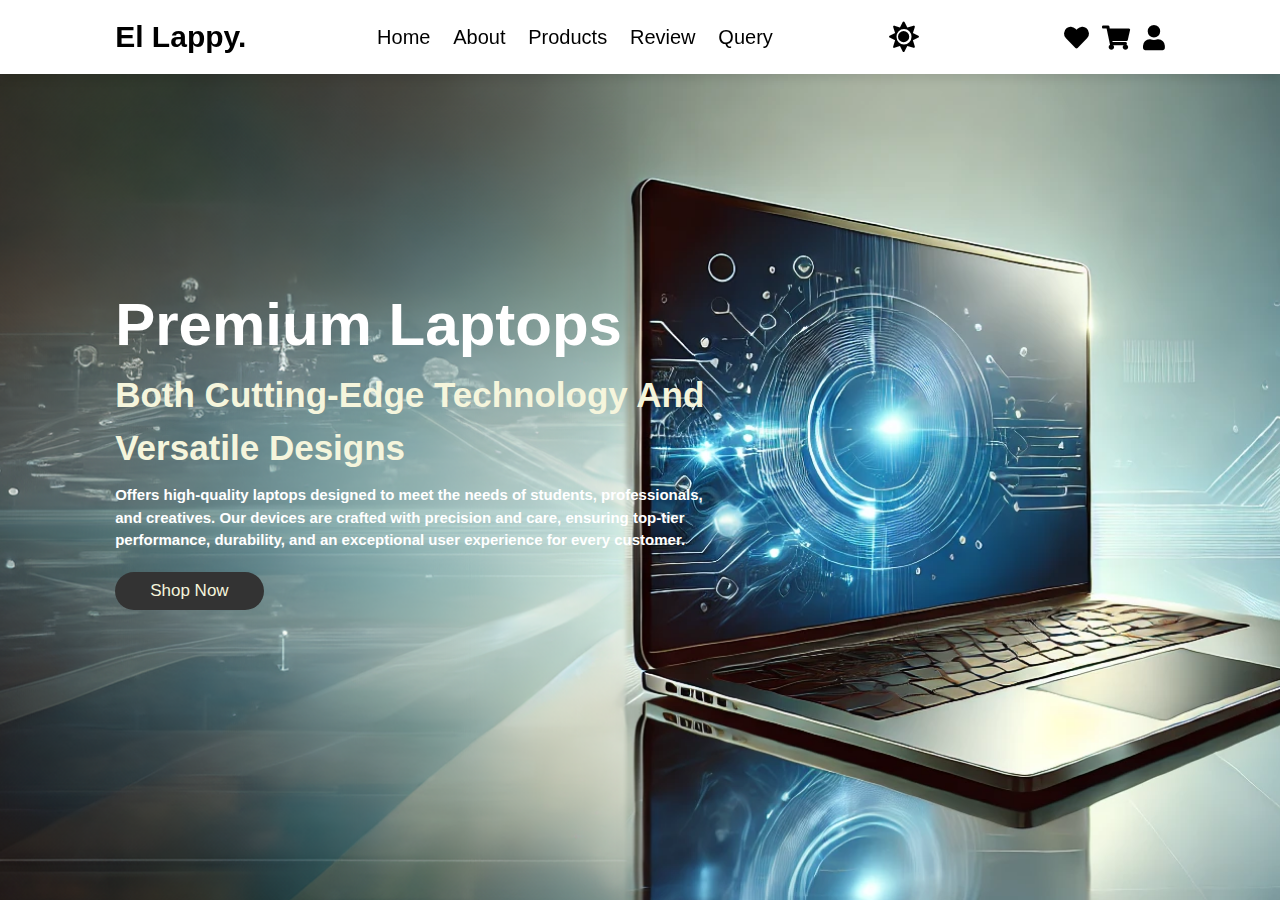
<file: index.html>
<!DOCTYPE html>
<html lang="en">
<head>
    <meta charset="UTF-8">
    <meta http-equiv="X-UA-Compatible" content="IE=edge">
    <meta name="viewport" content="width=device-width, initial-scale=1.0">
    <title>E-Commerce Website</title>

    <!-- font awesome cdn link  -->
    <link rel="stylesheet" href="https://cdnjs.cloudflare.com/ajax/libs/font-awesome/5.15.3/css/all.min.css">

    <!-- custom css file link  -->
    <link rel="stylesheet" href="css/style.css">

</head>
<body>

<!-- header section starts  -->

<header>
    
    <input type="checkbox" name="" id="toggler">
    <label for="toggler" class="fas fa-bars"></label>
    
    <a href="index.html" class="logo">El Lappy<span>.</span></a>

    <nav class="navbar">
        <a href="index.html">home</a>
        <a href="about.html">about</a>
        <a href="products.html">products</a>
        <a href="review.html">review</a>
        <a href="contact.html">query</a>
    </nav>

    <div id="togglerMode" class="fas fa-sun"></div>

    <div class="icons">
        <a href="#" onclick="viewLike()" class="fas fa-heart" id="like-count"></a>
        <a href="#" onclick="viewCart()" class="fas fa-shopping-cart" id="cart-count"></a>
        <div class="user-dropdown">
            <a href="" class="fas fa-user"></a>
            <div class="dropdown-menu">
                <div class="dropdown-container">
                    <h2 id="profile"></h2>
                    <a href="login.html" class="dropdown-item" id="logout">Logout</a>
                </div>
            </div>
        </div>
    </div>

</header>

<!-- header section ends -->

<!-- cart pop up section starts-->

<section class="cart-section" id="cart-section">
    <a class="close-cart" onclick="closeCart()">&times;</a>
    <h2>Your Cart</h2>
    <ul id="cart-items"></ul>
    <p id="msg"><b>Wow, such empty...</b></p>
    <p id="total"><b>Total:</b> $<span id="cart-total">0.00</span></p>
    <button onclick="checkout()">Checkout</button>
</section>

<!-- cart pop up section ends-->

<!-- like pop up section starts-->

<section class="like-section" id="like-section">
    <a class="close-like" onclick="closeLike()">&times;</a>
    <h2>Your Likes</h2>
    <ul id="like-items"></ul>
    <p id="likemsg"><b>Wow, such empty...</b></p>
    <div class="likeBtn">
        <button onclick="removeAll()" class="remove">Remove All</button>
        <button onclick="closeLike()">Done</button>
    </div>  
</section>

<!-- like pop up section ends-->

<!-- home section starts  -->

<section class="home" id="home">

    <div class="content">
        <h3>Premium laptops</h3>
        <span> both cutting-edge technology and versatile designs </span>
        <p>Offers high-quality laptops designed to meet the needs of students, professionals, and creatives. Our devices are crafted with precision and care, ensuring top-tier performance, durability, and an exceptional user experience for every customer.</p>
        <a href="products.html" class="btn">shop now</a>
    </div>
    
</section>

<!-- home section ends -->

<script src="general.js"></script>

</body>
</html>
</file>
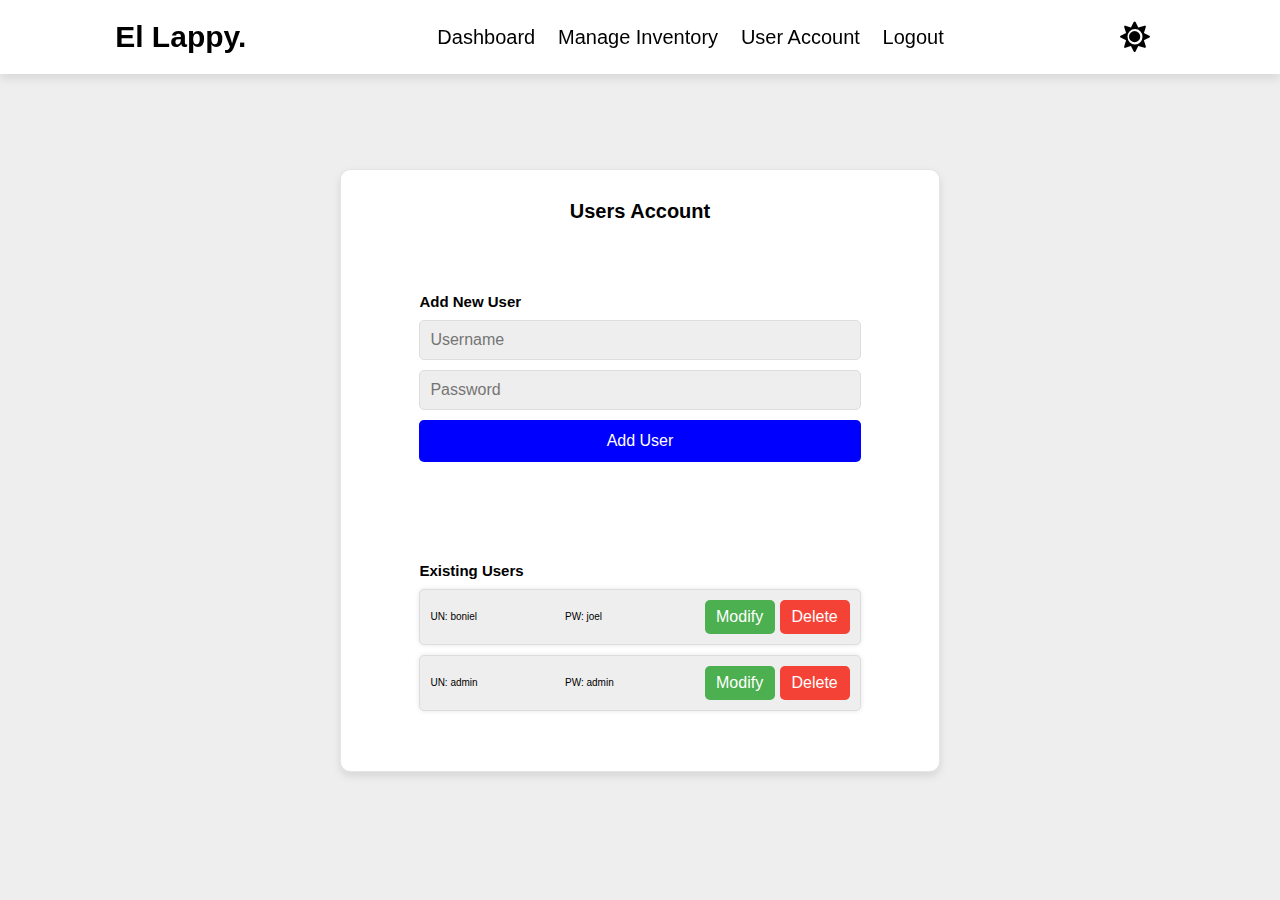
<file: accounts.html>
<!DOCTYPE html>
<html lang="en">
<head>
    <meta charset="UTF-8">
    <meta http-equiv="X-UA-Compatible" content="IE=edge">
    <meta name="viewport" content="width=device-width, initial-scale=1.0">
    <title>E-Commerce Website</title>

    <!-- font awesome cdn link  -->
    <link rel="stylesheet" href="https://cdnjs.cloudflare.com/ajax/libs/font-awesome/5.15.3/css/all.min.css">

    <!-- custom css file link  -->
    <link rel="stylesheet" href="css/style.css">

</head>
<body>

<!-- header section starts  -->

<header>
    
    <input type="checkbox" name="" id="toggler">
    <label for="toggler" class="fas fa-bars"></label>
    
    <a href="index.html" class="logo">El Lappy<span>.</span></a>

    <nav class="navbar">
        <a href="admin.html">dashboard</a>
        <a href="inventory.html">Manage inventory</a>
        <a href="accounts.html">user account</a>
        <a href="login.html">logout</a>
    </nav>

    <div id="togglerMode" class="fas fa-sun"></div>


</header>

<!-- header section ends -->

 <!-- Admin Panel Section -->
 <div id="admin-panel" class="admin-panel">
    <div class="admin-container">
        <h1>Users Account</h1>

        <!-- Add New User Section -->
        <section id="add-user-section">
            <h3>Add New User</h3>
            <input type="text" id="newUsername" class="user-input" placeholder="Username" required>
            <input type="password" id="newPassword" class="user-input" placeholder="Password" required>
            <button id="add-user-btn" class="action-button">Add User</button>
        </section>

        <hr>

        <!-- Modify or Delete Existing User -->
        <section id="modify-user-section" style="display: none;">
            <h3>Modify Users</h3>
            <input type="text" id="modifyUsername" class="user-input" placeholder="Username to modify" required>
            <input type="password" id="modifiedPassword" class="user-input" placeholder="New Password">
            <button id="modifyUserBtn" class="action-button">Apply</button>
        </section>

        <hr>

        <!-- User List -->
        <section id="user-list-section" class="user-list">
            <h3>Existing Users</h3>
            <ul id="userList"></ul>
        </section>
    </div>
</div>
    
<script src="accounts.js"></script>

</body>
</html>
</file>
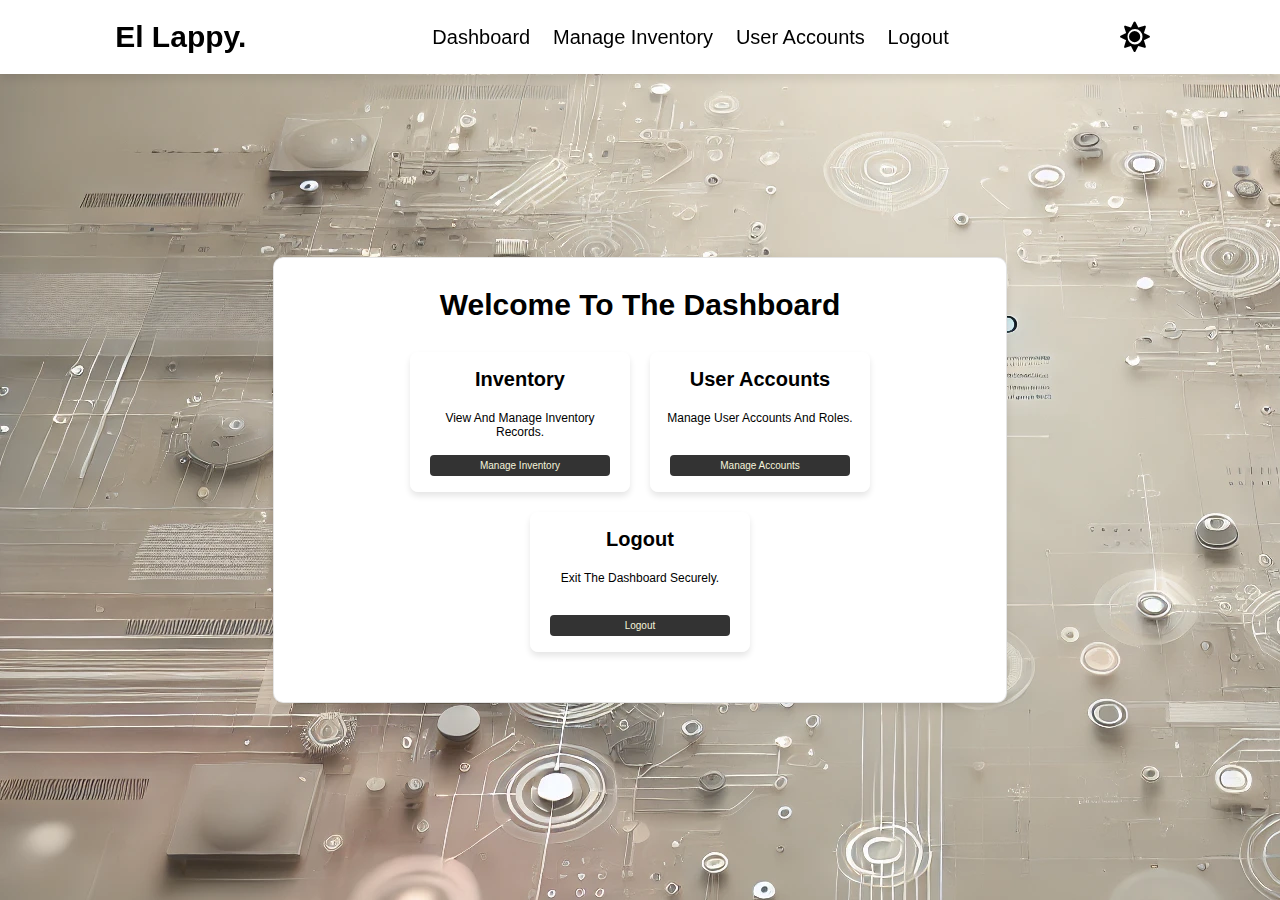
<file: admin.html>
<!DOCTYPE html>
<html lang="en">
<head>
    <meta charset="UTF-8">
    <meta http-equiv="X-UA-Compatible" content="IE=edge">
    <meta name="viewport" content="width=device-width, initial-scale=1.0">
    <title>E-Commerce Website</title>

    <!-- font awesome cdn link  -->
    <link rel="stylesheet" href="https://cdnjs.cloudflare.com/ajax/libs/font-awesome/5.15.3/css/all.min.css">

    <!-- custom css file link  -->
    <link rel="stylesheet" href="css/style.css">

</head>
<body>

<!-- header section starts  -->

<header>
    
    <input type="checkbox" name="" id="toggler">
    <label for="toggler" class="fas fa-bars"></label>
    
    <a href="index.html" class="logo">El Lappy<span>.</span></a>

    <nav class="navbar">
        <a href="admin.html">Dashboard</a>
        <a href="inventory.html">Manage inventory</a>
        <a href="accounts.html">user accounts</a>
        <a href="login.html">logout</a>
    </nav>

    <div id="togglerMode" class="fas fa-sun"></div>


</header>

<!-- header section ends -->

<section class="dashboard">
    <div class="dashboard-container">
        <h1>Welcome to the Dashboard</h1>
        <div class="cards">
            <div class="card">
                <h2>Inventory</h2>
                <p>View and manage inventory records.</p>
                <a href="inventory.html" class="adminbtn">Manage Inventory</a>
            </div>
            <div class="card">
                <h2>User Accounts</h2>
                <p>Manage user accounts and roles.</p>
                <a href="accounts.html" class="adminbtn">Manage Accounts</a>
            </div>
            <div class="card">
                <h2>Logout</h2>
                <p>Exit the dashboard securely.</p>
                <a href="login.html" class="adminbtn">Logout</a>
            </div>
        </div>
    </div>
</section>
    
<script src="general.js"></script>

</body>
</html>
</file>
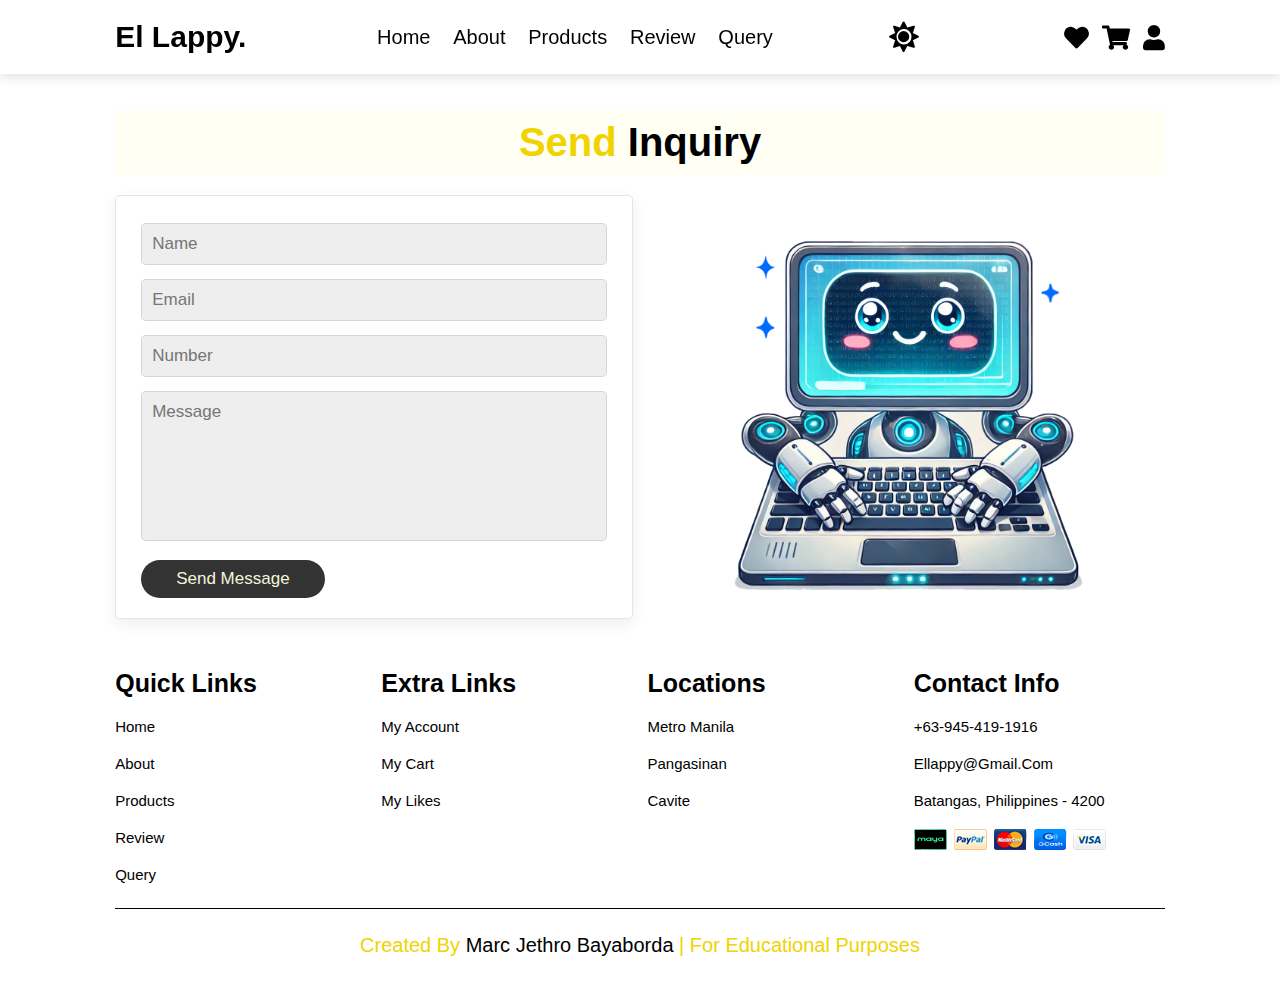
<file: contact.html>
<!DOCTYPE html>
<html lang="en">
<head>
    <meta charset="UTF-8">
    <meta http-equiv="X-UA-Compatible" content="IE=edge">
    <meta name="viewport" content="width=device-width, initial-scale=1.0">
    <title>E-Commerce Website</title>

    <!-- font awesome cdn link  -->
    <link rel="stylesheet" href="https://cdnjs.cloudflare.com/ajax/libs/font-awesome/5.15.3/css/all.min.css">

    <!-- custom css file link  -->
    <link rel="stylesheet" href="css/style.css">

</head>
<body>

<!-- header section starts  -->

<header>
    
    <input type="checkbox" name="" id="toggler">
    <label for="toggler" class="fas fa-bars"></label>
    
    <a href="index.html" class="logo">El Lappy<span>.</span></a>

    <nav class="navbar">
        <a href="index.html">home</a>
        <a href="about.html">about</a>
        <a href="products.html">products</a>
        <a href="review.html">review</a>
        <a href="contact.html">query</a>
    </nav>

    <div id="togglerMode" class="fas fa-sun"></div>

    <div class="icons">
        <a href="#" onclick="viewLike()" class="fas fa-heart" id="like-count"></a>
        <a href="#" onclick="viewCart()" class="fas fa-shopping-cart" id="cart-count"></a>
        <div class="user-dropdown">
            <a href="" class="fas fa-user"></a>
            <div class="dropdown-menu">
                <div class="dropdown-container">
                    <h2 id="profile"></h2>
                    <a href="login.html" class="dropdown-item" id="logout">Logout</a>
                </div>
            </div>
        </div>
    </div>

</header>

<!-- header section ends -->

<!-- cart pop up section starts-->

<section class="cart-section" id="cart-section">
    <a class="close-cart" onclick="closeCart()">&times;</a>
    <h2>Your Cart</h2>
    <ul id="cart-items"></ul>
    <p id="msg"><b>Wow, such empty...</b></p>
    <p id="total"><b>Total:</b> $<span id="cart-total">0.00</span></p>
    <button onclick="checkout()">Checkout</button>
</section>

<!-- cart pop up section ends-->

<!-- like pop up section starts-->

<section class="like-section" id="like-section">
    <a class="close-like" onclick="closeLike()">&times;</a>
    <h2>Your Likes</h2>
    <ul id="like-items"></ul>
    <p id="likemsg"><b>Wow, such empty...</b></p>
    <div class="likeBtn">
        <button onclick="removeAll()" class="remove">Remove All</button>
        <button onclick="closeLike()">Done</button>
    </div>  
</section>

<!-- like pop up section ends-->

<!-- contact section starts  -->

<section class="contact" id="contact">

    <h1 class="heading"> Send<span> Inquiry</span></h1>

    <div class="row">

        <form action="">
            <input type="text" placeholder="Name" class="box">
            <input type="email" placeholder="Email" class="box">
            <input type="number" placeholder="Number" class="box">
            <textarea name="" class="box" placeholder="Message" id="" cols="30" rows="10"></textarea>
            <input type="submit" value="send message" class="btn">
        </form>

        <div class="image">
            <img src="images/laptop-sticker.png" alt="">
        </div>

    </div>

</section>

<!-- contact section ends -->

<!-- footer section starts  -->

<section class="footer">

    <div class="box-container">

        <div class="box">
            <h3>quick links</h3>
            <a href="index.html">home</a>
            <a href="about.html">about</a>
            <a href="products.html">products</a>
            <a href="review.html">review</a>
            <a href="contact.html">query</a>
        </div>

        <div class="box">
            <h3>extra links</h3>
            <a href="login.html">my account</a>
            <a href="" onclick="viewCart()">my cart</a>
            <a href="" onclick="viewLike();">my Likes</a>
        </div>

        <div class="box">
            <h3>locations</h3>
            <a href="location1.html">Metro Manila</a>
            <a href="location2.html">Pangasinan</a>
            <a href="location3.html">Cavite</a>
            <a href="location4.html"></a>
        </div>

        <div class="box">
            <h3>contact info</h3>
            <a href="contact.html">+63-945-419-1916</a>
            <a href="mailto:ellappy@gmail.com">ellappy@gmail.com</a>
            <a href="contact.html">Batangas, Philippines - 4200</a>
            <img src="images/payment.png" alt="">
        </div>

    </div>

    <div class="credit"> created by <span> marc jethro bayaborda</span> | for educational purposes </div>

</section>

<script src="general.js"></script>

</body>
</html>
</file>
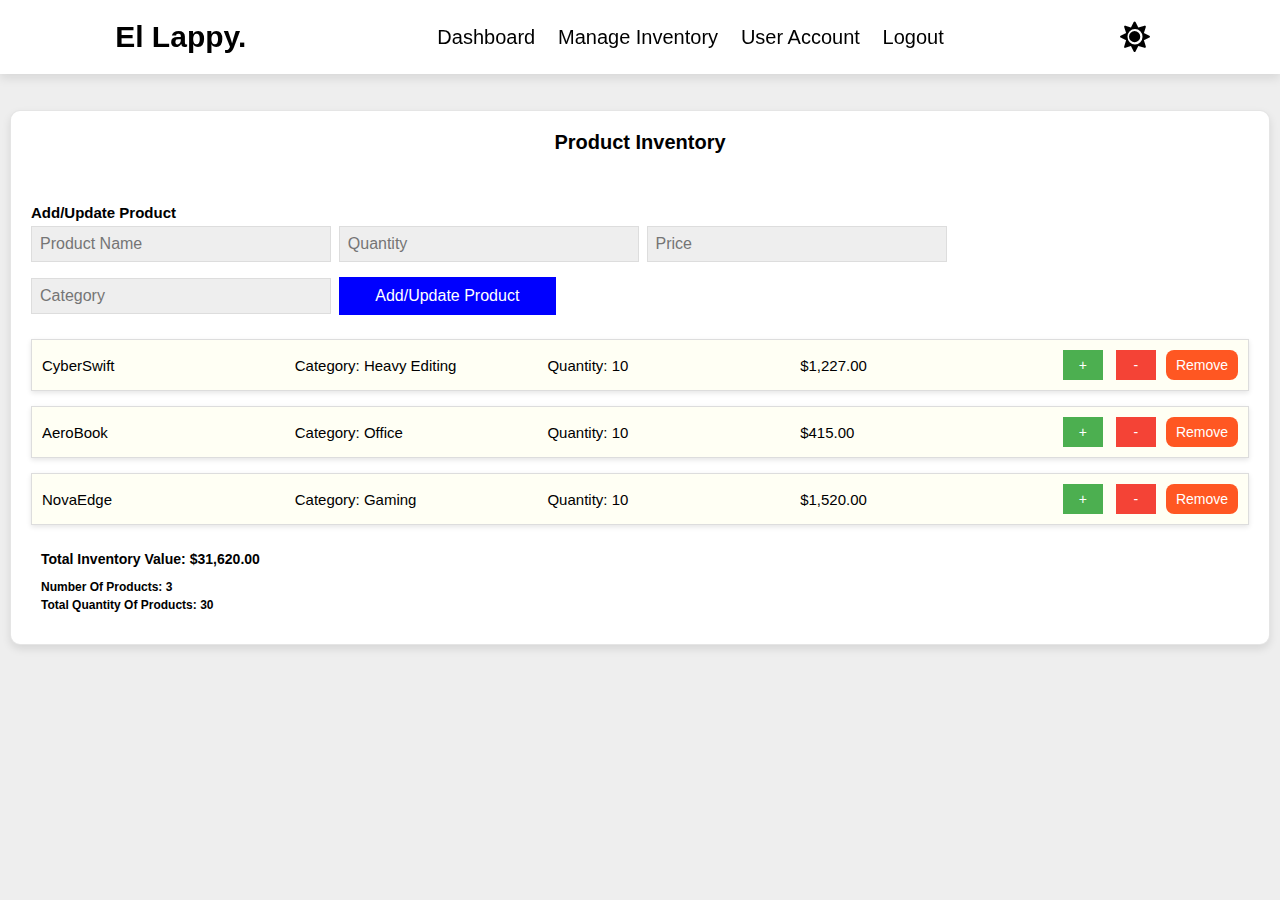
<file: inventory.html>
<!DOCTYPE html>
<html lang="en">
<head>
    <meta charset="UTF-8">
    <meta http-equiv="X-UA-Compatible" content="IE=edge">
    <meta name="viewport" content="width=device-width, initial-scale=1.0">
    <title>E-Commerce Website</title>

    <!-- font awesome cdn link  -->
    <link rel="stylesheet" href="https://cdnjs.cloudflare.com/ajax/libs/font-awesome/5.15.3/css/all.min.css">

    <!-- custom css file link  -->
    <link rel="stylesheet" href="css/style.css">

</head>
<body>

<!-- header section starts  -->

<header>
    
    <input type="checkbox" name="" id="toggler">
    <label for="toggler" class="fas fa-bars"></label>
    
    <a href="index.html" class="logo">El Lappy<span>.</span></a>

    <nav class="navbar">
        <a href="admin.html">dashboard</a>
        <a href="inventory.html">Manage inventory</a>
        <a href="accounts.html">user account</a>
        <a href="login.html">logout</a>
    </nav>

    <div id="togglerMode" class="fas fa-sun"></div>


</header>

<!-- header section ends -->

     <!-- Product Management Section -->
    <div class="inventory">
     <div class="product-management">
        <h1>Product Inventory</h1>
    
        <!-- Add New Product Form -->
        <div class="add-product-form">
            <h3>Add/Update Product</h3>
            <input type="text" id="product-name" placeholder="Product Name" />
            <input type="number" id="product-quantity" placeholder="Quantity" />
            <input type="number" id="product-price" placeholder="Price" />
            <input type="text" id="product-category" placeholder="Category" />
            <button id="add-product-button">Add/Update Product</button>
        </div>
    
        <!-- Inventory List -->
        <ul id="product-list">
            <!-- will contain updated products -->
        </ul>
    
        <!-- Total Price Display -->
     <div class="totals">
        <div class="total-price">
            <h3>Total Inventory Value: $<span id="inventory-total">0.00</span></h3>
        </div>
        <div class="product-quantity">
            <h4>Number of Products: <span id="product-number">0</span></h4>
            <h4>Total quantity of Products: <span id="product-total">0</span></h4>
        </div>
    </div>
</div>
</div>
    
<script src="inventory.js"></script>

</body>
</html>
</file>
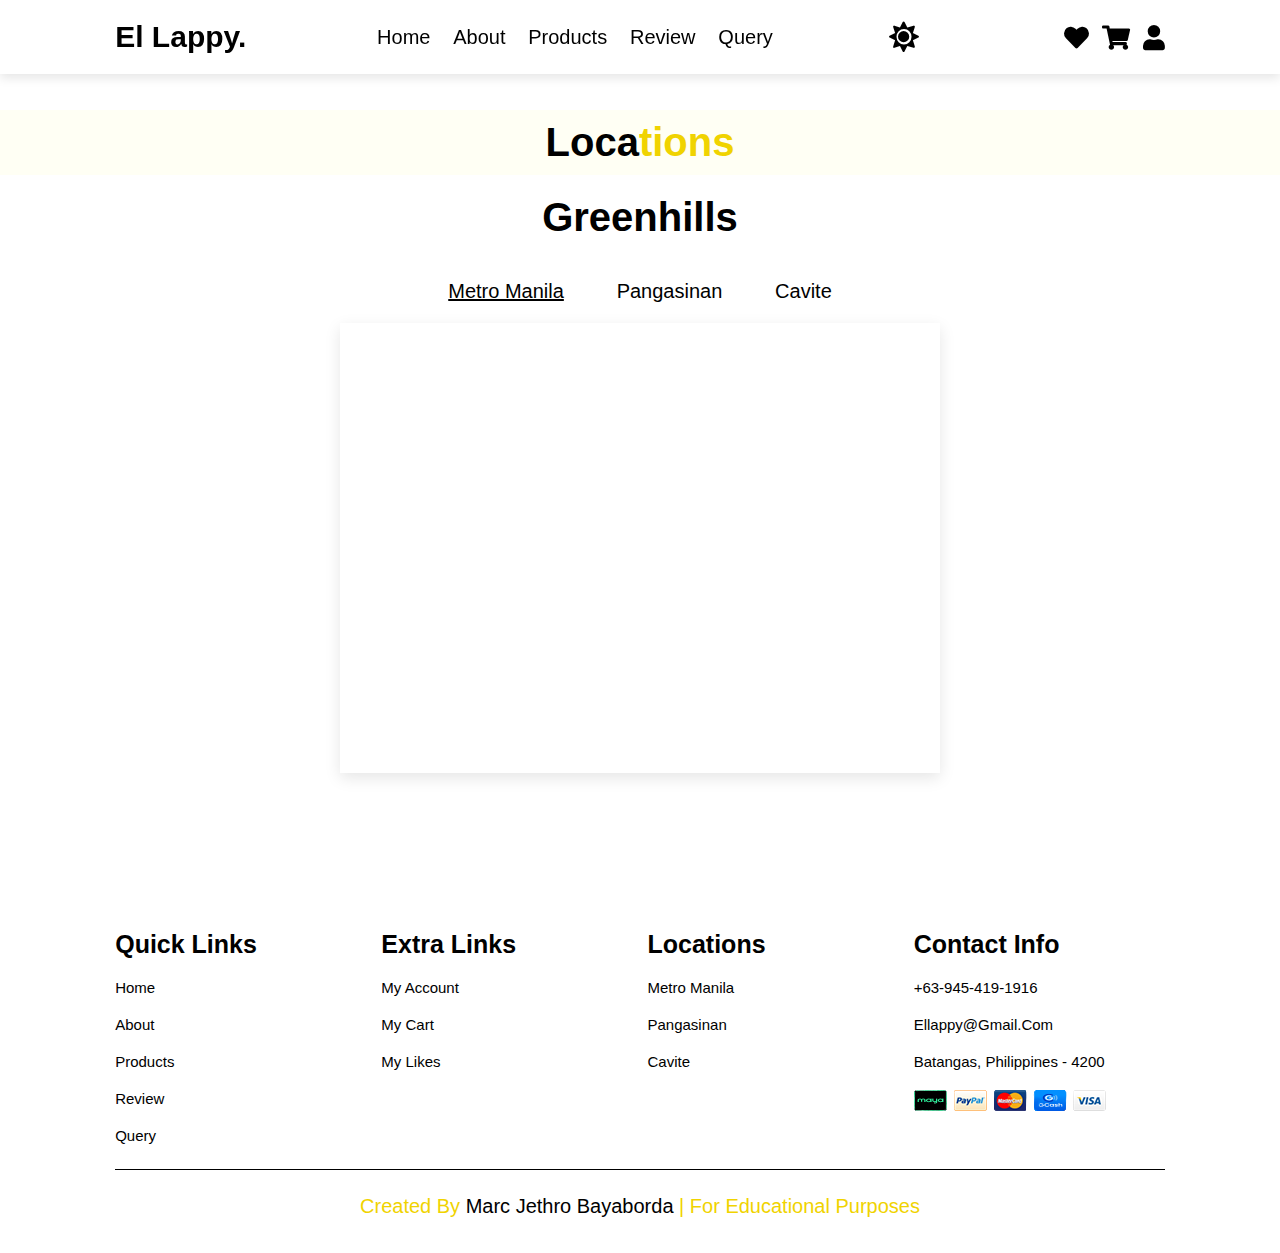
<file: location1.html>
<!DOCTYPE html>
<html lang="en">
<head>
    <meta charset="UTF-8">
    <meta http-equiv="X-UA-Compatible" content="IE=edge">
    <meta name="viewport" content="width=device-width, initial-scale=1.0">
    <title>E-commerce Website</title>

     <!-- font awesome cdn link  -->
     <link rel="stylesheet" href="https://cdnjs.cloudflare.com/ajax/libs/font-awesome/5.15.3/css/all.min.css">

     <!-- custom css file link  -->
     <link rel="stylesheet" href="css/style.css">

</head>
<body>
    
    <header>
    
        <input type="checkbox" name="" id="toggler">
        <label for="toggler" class="fas fa-bars"></label>
        
        <a href="index.html" class="logo">El Lappy<span>.</span></a>
    
        <nav class="navbar">
            <a href="index.html">home</a>
            <a href="about.html">about</a>
            <a href="products.html">products</a>
            <a href="review.html">review</a>
            <a href="contact.html">query</a>
        </nav>
    
        <div id="togglerMode" class="fas fa-sun"></div>
    
        <div class="icons">
            <a href="#" onclick="viewLike()" class="fas fa-heart" id="like-count"></a>
            <a href="#" onclick="viewCart()" class="fas fa-shopping-cart" id="cart-count"></a>
            <div class="user-dropdown">
                <a href="" class="fas fa-user"></a>
                <div class="dropdown-menu">
                    <a href="login.html" class="dropdown-item">Logout</a>
                </div>
            </div>
        </div>
    
    </header>

    <!-- cart pop up section starts-->

<section class="cart-section" id="cart-section">
    <a class="close-cart" onclick="closeCart()">&times;</a>
    <h2>Your Cart</h2>
    <ul id="cart-items"></ul>
    <p id="msg"><b>Wow, such empty...</b></p>
    <p id="total"><b>Total:</b> $<span id="cart-total">0.00</span></p>
    <button onclick="checkout()">Checkout</button>
</section>

<!-- cart pop up section ends-->

<!-- like pop up section starts-->

<section class="like-section" id="like-section">
    <a class="close-like" onclick="closeLike()">&times;</a>
    <h2>Your Likes</h2>
    <ul id="like-items"></ul>
    <p id="likemsg"><b>Wow, such empty...</b></p>
    <div class="likeBtn">
        <button onclick="removeAll()" class="remove">Remove All</button>
        <button onclick="closeLike()">Done</button>
    </div>  
</section>

<!-- like pop up section ends-->
    
    <div class="location">
        <h1 class="heading"> <span> Loca</span>tions</h1>
        <h1 class="name">Greenhills</h1>
        <ul>
            <ul class="dropdown">
                <li><a href="location1.html" style="text-decoration: underline;">Metro Manila</a></li>
                <li><a href="location2.html">Pangasinan</a></li>
                <li><a href="location3.html">Cavite</a></li>
            </ul>
        </ul>
        <iframe src="https://www.google.com/maps/embed?pb=!1m18!1m12!1m3!1d988402.5716027822!2d120.48944226562497!3d14.602064000000002!2m3!1f0!2f0!3f0!3m2!1i1024!2i768!4f13.1!3m3!1m2!1s0x3397b7d8bbffffff%3A0xd0deed5dc751868f!2sPC%20Gilmore%20Computer%20Center%20(Virra%20Mall)!5e0!3m2!1sen!2sph!4v1734859414588!5m2!1sen!2sph" width="600" height="450" style="border:0;" allowfullscreen="" loading="lazy" referrerpolicy="no-referrer-when-downgrade"></iframe>
        <!--this address does not belong to the creator of this code, it is just used as reference-->
    </div>

    <!-- footer section starts  -->

<section class="footer">

    <div class="box-container">

        <div class="box">
            <h3>quick links</h3>
            <a href="index.html">home</a>
            <a href="about.html">about</a>
            <a href="products.html">products</a>
            <a href="review.html">review</a>
            <a href="contact.html">query</a>
        </div>

        <div class="box">
            <h3>extra links</h3>
            <a href="login.html">my account</a>
            <a href="" onclick="viewCart()">my cart</a>
            <a href="" onclick="viewLike();">my Likes</a>
        </div>

        <div class="box">
            <h3>locations</h3>
            <a href="location1.html">Metro Manila</a>
            <a href="location2.html">Pangasinan</a>
            <a href="location3.html">Cavite</a>
            <a href="location4.html"></a>
        </div>

        <div class="box">
            <h3>contact info</h3>
            <a href="contact.html">+63-945-419-1916</a>
            <a href="mailto:ellappy@gmail.com">ellappy@gmail.com</a>
            <a href="contact.html">Batangas, Philippines - 4200</a>
            <img src="images/payment.png" alt="">
        </div>

    </div>

    <div class="credit"> created by <span> marc jethro bayaborda</span> | for educational purposes </div>

</section>

<script src="general.js"></script>
    
</body>
</html>
</file>
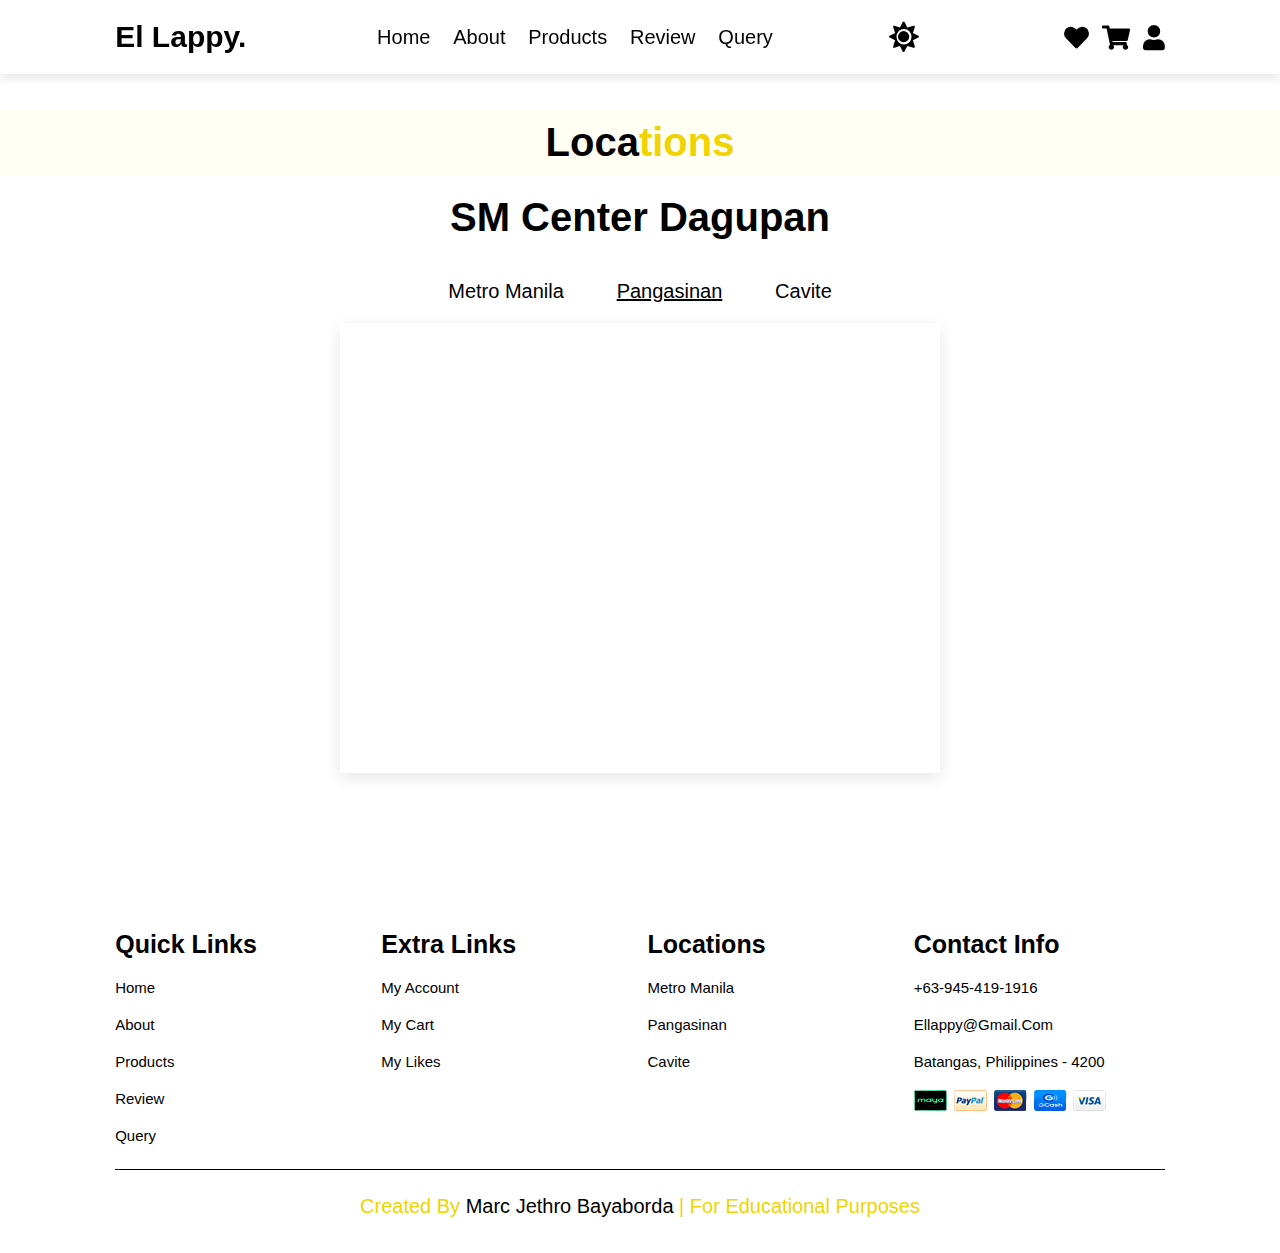
<file: location2.html>
<!DOCTYPE html>
<html lang="en">
<head>
    <meta charset="UTF-8">
    <meta http-equiv="X-UA-Compatible" content="IE=edge">
    <meta name="viewport" content="width=device-width, initial-scale=1.0">
    <title>E-commerce Website</title>

     <!-- font awesome cdn link  -->
     <link rel="stylesheet" href="https://cdnjs.cloudflare.com/ajax/libs/font-awesome/5.15.3/css/all.min.css">

     <!-- custom css file link  -->
     <link rel="stylesheet" href="css/style.css">

</head>
<body>
    
    <header>
    
        <input type="checkbox" name="" id="toggler">
        <label for="toggler" class="fas fa-bars"></label>
        
        <a href="index.html" class="logo">El Lappy<span>.</span></a>
    
        <nav class="navbar">
            <a href="index.html">home</a>
            <a href="about.html">about</a>
            <a href="products.html">products</a>
            <a href="review.html">review</a>
            <a href="contact.html">query</a>
        </nav>
    
        <div id="togglerMode" class="fas fa-sun"></div>
    
        <div class="icons">
            <a href="#" onclick="viewLike()" class="fas fa-heart" id="like-count"></a>
            <a href="#" onclick="viewCart()" class="fas fa-shopping-cart" id="cart-count"></a>
            <div class="user-dropdown">
                <a href="" class="fas fa-user"></a>
                <div class="dropdown-menu">
                    <div class="dropdown-container">
                        <h2 id="profile"></h2>
                        <a href="login.html" class="dropdown-item" id="logout">Logout</a>
                    </div>
                </div>
            </div>
        </div>
    
    </header>

    <!-- cart pop up section starts-->

<section class="cart-section" id="cart-section">
    <a class="close-cart" onclick="closeCart()">&times;</a>
    <h2>Your Cart</h2>
    <ul id="cart-items"></ul>
    <p id="msg"><b>Wow, such empty...</b></p>
    <p id="total"><b>Total:</b> $<span id="cart-total">0.00</span></p>
    <button onclick="checkout()">Checkout</button>
</section>

<!-- cart pop up section ends-->

<!-- like pop up section starts-->

<section class="like-section" id="like-section">
    <a class="close-like" onclick="closeLike()">&times;</a>
    <h2>Your Likes</h2>
    <ul id="like-items"></ul>
    <p id="likemsg"><b>Wow, such empty...</b></p>
    <div class="likeBtn">
        <button onclick="removeAll()" class="remove">Remove All</button>
        <button onclick="closeLike()">Done</button>
    </div>  
</section>

<!-- like pop up section ends-->
    
    <div class="location">
        <h1 class="heading"> <span> Loca</span>tions</h1>
        <h1 class="name">SM Center Dagupan</h1>
        <ul>
            <ul class="dropdown">
                <li><a href="location1.html">Metro Manila</a></li>
                <li><a href="location2.html" style="text-decoration: underline;">Pangasinan</a></li>
                <li><a href="location3.html">Cavite</a></li>
            </ul>
        </ul>
        <iframe src="https://www.google.com/maps/embed?pb=!1m18!1m12!1m3!1d3926417.0888942145!2d118.10165976250002!3d16.045151600000004!2m3!1f0!2f0!3f0!3m2!1i1024!2i768!4f13.1!3m3!1m2!1s0x339169a03a9557e9%3A0x7548d07bf7c7d2da!2sAsus%20Concept%20Store%20SM%20Center%20Dagupan!5e0!3m2!1sen!2sph!4v1734859993873!5m2!1sen!2sph" width="600" height="450" style="border:0;" allowfullscreen="" loading="lazy" referrerpolicy="no-referrer-when-downgrade"></iframe>
        <!--this address does not belong to the creator of this code, it is just used as reference-->
    </div>

    <!-- footer section starts  -->

<section class="footer">

    <div class="box-container">

        <div class="box">
            <h3>quick links</h3>
            <a href="index.html">home</a>
            <a href="about.html">about</a>
            <a href="products.html">products</a>
            <a href="review.html">review</a>
            <a href="contact.html">query</a>
        </div>

        <div class="box">
            <h3>extra links</h3>
            <a href="login.html">my account</a>
            <a href="" onclick="viewCart()">my cart</a>
            <a href="" onclick="viewLike();">my Likes</a>
        </div>

        <div class="box">
            <h3>locations</h3>
            <a href="location1.html">Metro Manila</a>
            <a href="location2.html">Pangasinan</a>
            <a href="location3.html">Cavite</a>
            <a href="location4.html"></a>
        </div>

        <div class="box">
            <h3>contact info</h3>
            <a href="contact.html">+63-945-419-1916</a>
            <a href="mailto:ellappy@gmail.com">ellappy@gmail.com</a>
            <a href="contact.html">Batangas, Philippines - 4200</a>
            <img src="images/payment.png" alt="">
        </div>

    </div>

    <div class="credit"> created by <span> marc jethro bayaborda</span> | for educational purposes </div>

</section>

<script src="general.js"></script>
    
</body>
</html>
</file>
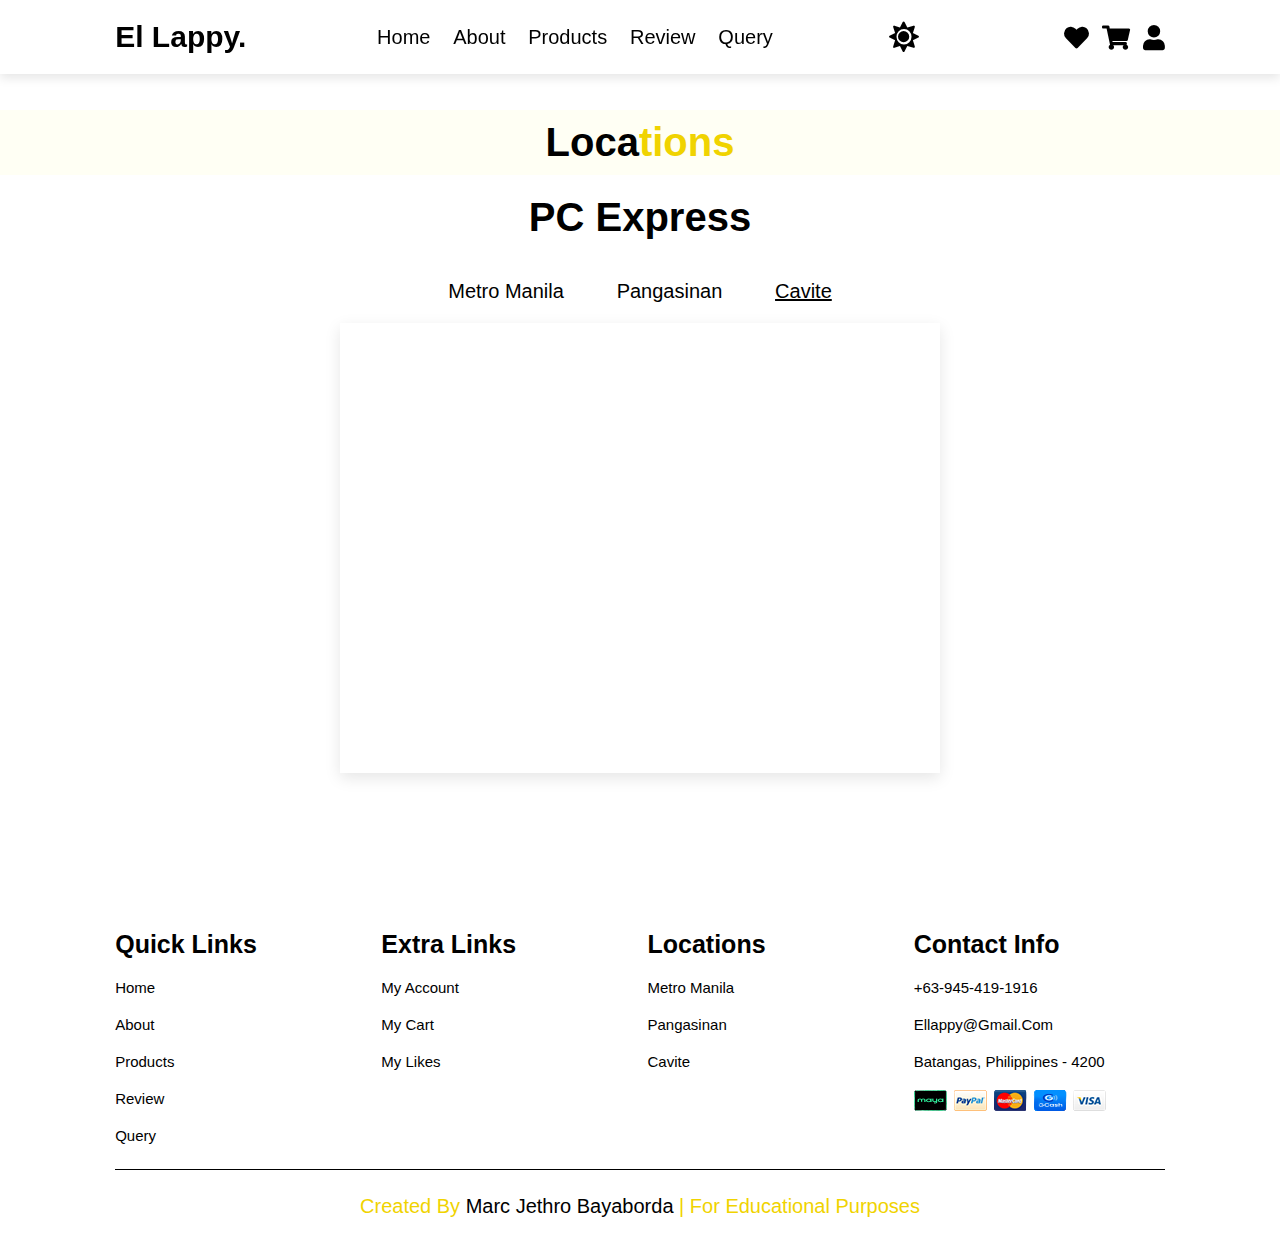
<file: location3.html>
<!DOCTYPE html>
<html lang="en">
<head>
    <meta charset="UTF-8">
    <meta http-equiv="X-UA-Compatible" content="IE=edge">
    <meta name="viewport" content="width=device-width, initial-scale=1.0">
    <title>E-commerce Website</title>

     <!-- font awesome cdn link  -->
     <link rel="stylesheet" href="https://cdnjs.cloudflare.com/ajax/libs/font-awesome/5.15.3/css/all.min.css">

     <!-- custom css file link  -->
     <link rel="stylesheet" href="css/style.css">

</head>
<body>
    
    <header>
    
        <input type="checkbox" name="" id="toggler">
        <label for="toggler" class="fas fa-bars"></label>
        
        <a href="index.html" class="logo">El Lappy<span>.</span></a>
    
        <nav class="navbar">
            <a href="index.html">home</a>
            <a href="about.html">about</a>
            <a href="products.html">products</a>
            <a href="review.html">review</a>
            <a href="contact.html">query</a>
        </nav>
    
        <div id="togglerMode" class="fas fa-sun"></div>
    
        <div class="icons">
            <a href="#" onclick="viewLike()" class="fas fa-heart" id="like-count"></a>
            <a href="#" onclick="viewCart()" class="fas fa-shopping-cart" id="cart-count"></a>
            <div class="user-dropdown">
                <a href="" class="fas fa-user"></a>
                <div class="dropdown-menu">
                    <a href="login.html" class="dropdown-item">Logout</a>
                </div>
            </div>
        </div>
    
    </header>

    <!-- cart pop up section starts-->

<section class="cart-section" id="cart-section">
    <a class="close-cart" onclick="closeCart()">&times;</a>
    <h2>Your Cart</h2>
    <ul id="cart-items"></ul>
    <p id="msg"><b>Wow, such empty...</b></p>
    <p id="total"><b>Total:</b> $<span id="cart-total">0.00</span></p>
    <button onclick="checkout()">Checkout</button>
</section>

<!-- cart pop up section ends-->

<!-- like pop up section starts-->

<section class="like-section" id="like-section">
    <a class="close-like" onclick="closeLike()">&times;</a>
    <h2>Your Likes</h2>
    <ul id="like-items"></ul>
    <p id="likemsg"><b>Wow, such empty...</b></p>
    <div class="likeBtn">
        <button onclick="removeAll()" class="remove">Remove All</button>
        <button onclick="closeLike()">Done</button>
    </div>  
</section>

<!-- like pop up section ends-->
    
    <div class="location">
        <h1 class="heading"> <span> Loca</span>tions</h1>
        <h1 class="name">PC Express</h1>
        <ul>
            <ul class="dropdown">
                <li><a href="location1.html">Metro Manila</a></li>
                <li><a href="location2.html">Pangasinan</a></li>
                <li><a href="location3.html" style="text-decoration: underline;">Cavite</a></li>
            </ul>
        </ul>
        <iframe src="https://www.google.com/maps/embed?pb=!1m18!1m12!1m3!1d61827.40915154018!2d120.91541020000003!3d14.414877250000012!2m3!1f0!2f0!3f0!3m2!1i1024!2i768!4f13.1!3m3!1m2!1s0x3397d279d9018f57%3A0x4eafee1d738f75f7!2sPC%20Express!5e0!3m2!1sen!2sph!4v1734860070801!5m2!1sen!2sph" width="600" height="450" style="border:0;" allowfullscreen="" loading="lazy" referrerpolicy="no-referrer-when-downgrade"></iframe>
        <!--this address does not belong to the creator of this code, it is just used as reference-->
    </div>

    <!-- footer section starts  -->

<section class="footer">

    <div class="box-container">

        <div class="box">
            <h3>quick links</h3>
            <a href="index.html">home</a>
            <a href="about.html">about</a>
            <a href="products.html">products</a>
            <a href="review.html">review</a>
            <a href="contact.html">query</a>
        </div>

        <div class="box">
            <h3>extra links</h3>
            <a href="login.html">my account</a>
            <a href="" onclick="viewCart()">my cart</a>
            <a href="" onclick="viewLike();">my Likes</a>
        </div>

        <div class="box">
            <h3>locations</h3>
            <a href="location1.html">Metro Manila</a>
            <a href="location2.html">Pangasinan</a>
            <a href="location3.html">Cavite</a>
            <a href="location4.html"></a>
        </div>

        <div class="box">
            <h3>contact info</h3>
            <a href="contact.html">+63-945-419-1916</a>
            <a href="mailto:ellappy@gmail.com">ellappy@gmail.com</a>
            <a href="contact.html">Batangas, Philippines - 4200</a>
            <img src="images/payment.png" alt="">
        </div>

    </div>

    <div class="credit"> created by <span> marc jethro bayaborda</span> | for educational purposes </div>

</section>

<script src="general.js"></script>
    
</body>
</html>
</file>
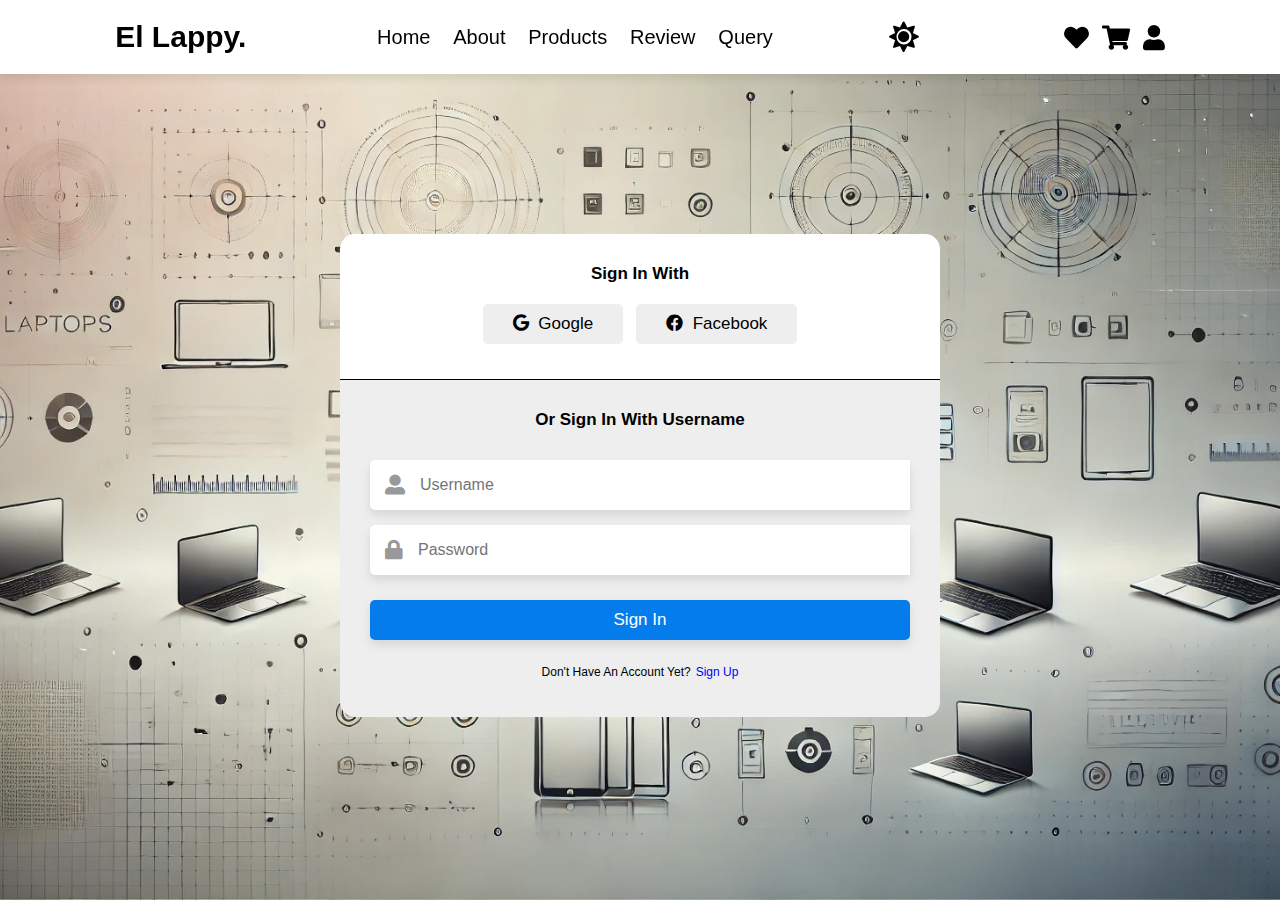
<file: login - Copy.html>
<!DOCTYPE html>
<html lang="en">
<head>
    <meta charset="UTF-8">
    <meta http-equiv="X-UA-Compatible" content="IE=edge">
    <meta name="viewport" content="width=device-width, initial-scale=1.0">
    <title>E-Commerce Website</title>

    <!-- font awesome cdn link  -->
    <link rel="stylesheet" href="https://cdnjs.cloudflare.com/ajax/libs/font-awesome/5.15.4/css/all.min.css">

    <!-- custom css file link  -->
    <link rel="stylesheet" href="css/style.css">

</head>
<body>

<!-- header section starts  -->

<header>
    
    <input type="checkbox" name="" id="toggler">
    <label for="toggler" class="fas fa-bars"></label>
    
    <a href="index.html" class="logo">El Lappy<span>.</span></a>

    <nav class="navbar">
        <a href="index.html">home</a>
        <a href="about.html">about</a>
        <a href="products.html">products</a>
        <a href="review.html">review</a>
        <a href="contact.html">query</a>
    </nav>

    <div id="togglerMode" class="fas fa-sun"></div>

    <div class="icons">
        <a href="#" onclick="viewLike()" class="fas fa-heart" id="like-count"></a>
        <a href="#" onclick="viewCart()" class="fas fa-shopping-cart" id="cart-count"></a>
        <a href="login.html" class="fas fa-user"></a>
    </div>

</header>

<!-- header section ends -->

<!-- cart pop up section starts-->

<section class="cart-section" id="cart-section">
    <a class="close-cart" onclick="closeCart()">&times;</a>
    <h2>Your Cart</h2>
    <ul id="cart-items"></ul>
    <p id="msg"><b>Wow, such empty...</b></p>
    <p id="total"><b>Total:</b> $<span id="cart-total">0.00</span></p>
    <button onclick="checkout()">Checkout</button>
</section>

<!-- cart pop up section ends-->

<!-- like pop up section starts-->

<section class="like-section" id="like-section">
    <a class="close-like" onclick="closeLike()">&times;</a>
    <h2>Your Likes</h2>
    <ul id="like-items"></ul>
    <p id="likemsg"><b>Wow, such empty...</b></p>
    <div class="likeBtn">
        <button onclick="removeAll()" class="remove">Remove All</button>
        <button onclick="closeLike()">Done</button>
    </div>  
</section>

<!-- like pop up section ends-->

<!-- cart pop up section starts-->

<section class="cart-section" id="cart-section">
    <a class="close-cart" onclick="closeCart()">&times;</a>
    <h2>Your Cart</h2>
    <ul id="cart-items"></ul>
    <p id="msg"><b>Wow, such empty...</b></p>
    <p id="total"><b>Total:</b> $<span id="cart-total">0.00</span></p>
    <button onclick="checkout()">Checkout</button>
</section>

<!-- cart pop up section ends-->

<!-- like pop up section starts-->

<section class="like-section" id="like-section">
    <a class="close-like" onclick="closeLike()">&times;</a>
    <h2>Your Likes</h2>
    <ul id="like-items"></ul>
    <p id="likemsg"><b>Wow, such empty...</b></p>
    <div class="likeBtn">
        <button onclick="removeAll()" class="remove">Remove All</button>
        <button onclick="closeLike()">Done</button>
    </div>  
</section>

<!-- like pop up section ends-->

<!-- login-->

<div class="login-container">

    <div class="loginForm">
    <form id="loginForm" class="signIn">

        <div class="links">
            <h3 class="title">sign in with</h3>
            <div class="buttons">
                <a href="https://accounts.google.com" class="btn"><i class="fab fa-google"></i> google </a>
                <a href="https://wwww.facebook.com" class="btn"><i class="fab fa-facebook"></i> facebook </a>
            </div>
        </div>

        <div class="input-box">
            <h3 class="title">or sign in with Username</h3>
            <div class="input">
                <span class="fas fa-user-alt"></span>
                <input type="username" placeholder="Username" id="username">
            </div>
            <div class="input">
                <span class="fa fa-lock"></span>
                <input type="password" placeholder="Password" id="password">
            </div>
            <input type="submit" value="sign in" class="sign-in-btn" id="signIn">

            <div class="signup">
                <p>Don't Have an account yet?</p>
                <a href="#" class="sign-up">Sign Up</a>
            </div>

            <div class="statusMessage">
                <p class="success" id="loginMessage"></p>
                <p class="error" id="errorMessage"></p>
            </div>
        </div>
    </form>
</div>

    <div id="addUserForm">
    <form>

        <div class="links">
            <h3 class="title">sign up using</h3>
            <div class="buttons">
                <a href="https://accounts.google.com" class="btn"><i class="fab fa-google"></i> google </a>
                <a href="https://www.facebook.com" class="btn"><i class="fab fa-facebook"></i> facebook </a>
            </div>
        </div>

        <div class="input-box">
            <h3 class="title">or sign up with Username</h3>
            <div class="input">
                <span class="fas fa-user-alt"></span>
                <input type="username" placeholder="Username" id="newUsername">
            </div>
            <div class="input">
                <span class="fa fa-lock"></span>
                <input type="password" placeholder="Password" id="newPassword">
            </div>
            <input type="submit" value="sign up" class="sign-in-btn" id="SignUp">

            <div class="signup">
                <p>Have an account already?</p>
                <a href="#" class="sign-in">Sign In</a>
            </div>

            <div class="statusMessage">
                <p class="success" id="addUserSuccessMessage"></p>
                <p class="error" id="addUserErrorMessage"></p>
            </div>
        </div>
    </form>
    </div>
</div>
   
    
</div>

<!-- login ends-->

<script src="login.js"></script>

</body>
</html>
</file>
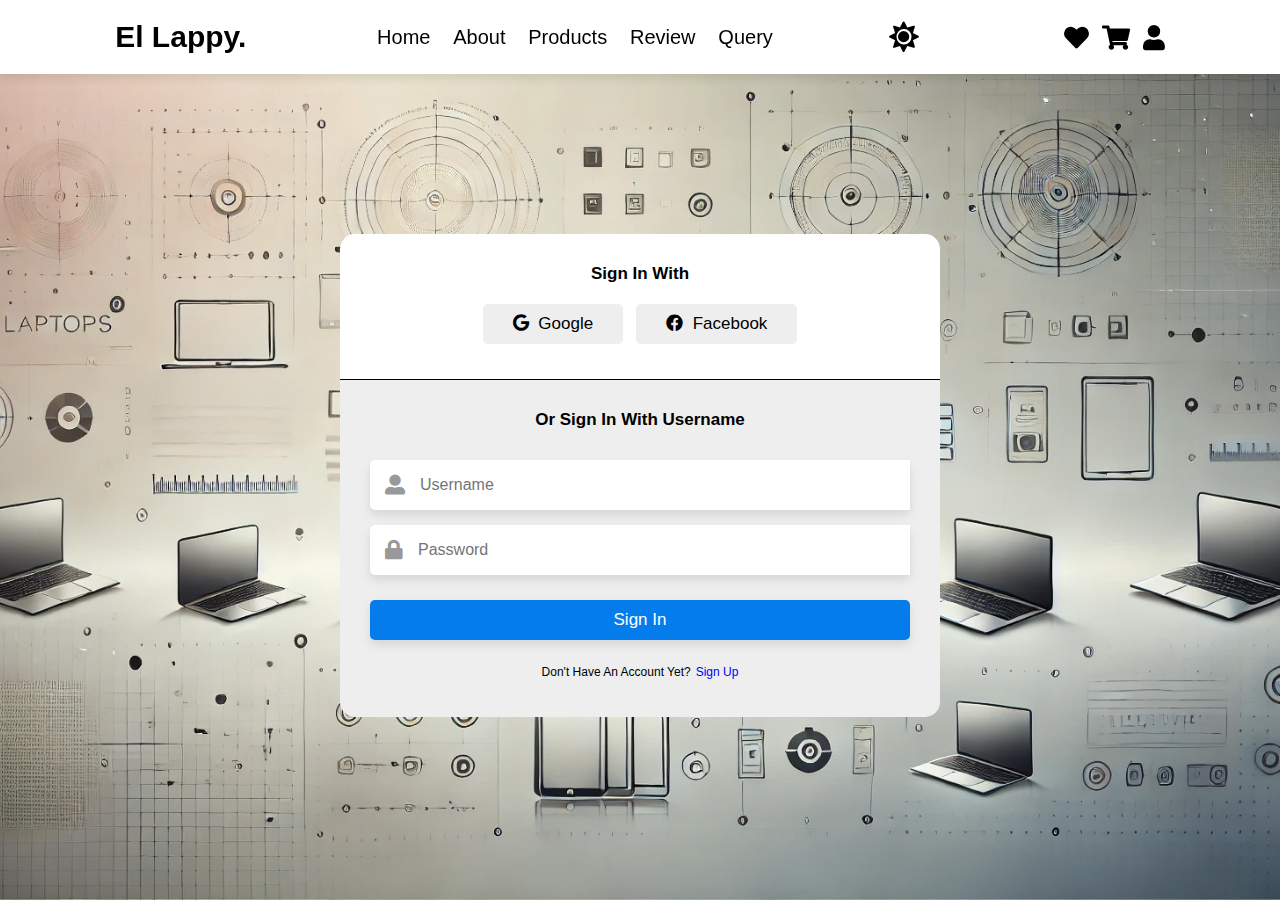
<file: login.html>
<!DOCTYPE html>
<html lang="en">
<head>
    <meta charset="UTF-8">
    <meta http-equiv="X-UA-Compatible" content="IE=edge">
    <meta name="viewport" content="width=device-width, initial-scale=1.0">
    <title>E-Commerce Website</title>

    <!-- font awesome cdn link  -->
    <link rel="stylesheet" href="https://cdnjs.cloudflare.com/ajax/libs/font-awesome/5.15.4/css/all.min.css">

    <!-- custom css file link  -->
    <link rel="stylesheet" href="css/style.css">

</head>
<body>

<!-- header section starts  -->

<header>
    
    <input type="checkbox" name="" id="toggler">
    <label for="toggler" class="fas fa-bars"></label>
    
    <a href="index.html" class="logo">El Lappy<span>.</span></a>

    <nav class="navbar">
        <a href="index.html">home</a>
        <a href="about.html">about</a>
        <a href="products.html">products</a>
        <a href="review.html">review</a>
        <a href="contact.html">query</a>
    </nav>

    <div id="togglerMode" class="fas fa-sun"></div>

    <div class="icons">
        <a href="#" onclick="viewLike()" class="fas fa-heart" id="like-count"></a>
        <a href="#" onclick="viewCart()" class="fas fa-shopping-cart" id="cart-count"></a>
        <div class="user-dropdown">
            <a href="" class="fas fa-user"></a>
            <div class="dropdown-menu">
                <div class="dropdown-container">
                    <h2 id="profile"></h2>
                    <a href="login.html" class="dropdown-item" id="logout">Logout</a>
                </div>
            </div>
        </div>
    </div>

</header>

<!-- header section ends -->

<!-- cart pop up section starts-->

<section class="cart-section" id="cart-section">
    <a class="close-cart" onclick="closeCart()">&times;</a>
    <h2>Your Cart</h2>
    <ul id="cart-items"></ul>
    <p id="msg"><b>Wow, such empty...</b></p>
    <p id="total"><b>Total:</b> $<span id="cart-total">0.00</span></p>
    <button onclick="checkout()">Checkout</button>
</section>

<!-- cart pop up section ends-->

<!-- like pop up section starts-->

<section class="like-section" id="like-section">
    <a class="close-like" onclick="closeLike()">&times;</a>
    <h2>Your Likes</h2>
    <ul id="like-items"></ul>
    <p id="likemsg"><b>Wow, such empty...</b></p>
    <div class="likeBtn">
        <button onclick="removeAll()" class="remove">Remove All</button>
        <button onclick="closeLike()">Done</button>
    </div>  
</section>

<!-- like pop up section ends-->

<!-- cart pop up section starts-->

<section class="cart-section" id="cart-section">
    <a class="close-cart" onclick="closeCart()">&times;</a>
    <h2>Your Cart</h2>
    <ul id="cart-items"></ul>
    <p id="msg"><b>Wow, such empty...</b></p>
    <p id="total"><b>Total:</b> $<span id="cart-total">0.00</span></p>
    <button onclick="checkout()">Checkout</button>
</section>

<!-- cart pop up section ends-->

<!-- like pop up section starts-->

<section class="like-section" id="like-section">
    <a class="close-like" onclick="closeLike()">&times;</a>
    <h2>Your Likes</h2>
    <ul id="like-items"></ul>
    <p id="likemsg"><b>Wow, such empty...</b></p>
    <div class="likeBtn">
        <button onclick="removeAll()" class="remove">Remove All</button>
        <button onclick="closeLike()">Done</button>
    </div>  
</section>

<!-- like pop up section ends-->

<!-- login-->

<div class="login-container">

    <div class="loginForm">
    <form id="loginForm" class="signIn">

        <div class="links">
            <h3 class="title">sign in with</h3>
            <div class="buttons">
                <a href="https://accounts.google.com" class="btn"><i class="fab fa-google"></i> google </a>
                <a href="https://wwww.facebook.com" class="btn"><i class="fab fa-facebook"></i> facebook </a>
            </div>
        </div>

        <div class="input-box">
            <h3 class="title">or sign in with Username</h3>
            <div class="input">
                <span class="fas fa-user-alt"></span>
                <input type="username" placeholder="Username" id="username">
            </div>
            <div class="input">
                <span class="fa fa-lock"></span>
                <input type="password" placeholder="Password" id="password">
            </div>
            <input type="submit" value="sign in" class="sign-in-btn" id="signIn">

            <div class="signup">
                <p>Don't Have an account yet?</p>
                <a href="#" class="sign-up">Sign Up</a>
            </div>

            <div class="statusMessage">
                <p class="success" id="loginMessage"></p>
                <p class="error" id="errorMessage"></p>
            </div>
        </div>
    </form>
</div>

    <div id="addUserForm">
    <form>

        <div class="links">
            <h3 class="title">sign up using</h3>
            <div class="buttons">
                <a href="https://accounts.google.com" class="btn"><i class="fab fa-google"></i> google </a>
                <a href="https://www.facebook.com" class="btn"><i class="fab fa-facebook"></i> facebook </a>
            </div>
        </div>

        <div class="input-box">
            <h3 class="title">or sign up with Username</h3>
            <div class="input">
                <span class="fas fa-user-alt"></span>
                <input type="username" placeholder="Username" id="newUsername">
            </div>
            <div class="input">
                <span class="fa fa-lock"></span>
                <input type="password" placeholder="Password" id="newPassword">
            </div>
            <input type="submit" value="sign up" class="sign-in-btn" id="SignUp">

            <div class="signup">
                <p>Have an account already?</p>
                <a href="#" class="sign-in">Sign In</a>
            </div>

            <div class="statusMessage">
                <p class="success" id="addUserSuccessMessage"></p>
                <p class="error" id="addUserErrorMessage"></p>
            </div>
        </div>
    </form>
    </div>
</div>
   
    
</div>

<!-- login ends-->

<script src="login.js"></script>

</body>
</html>
</file>
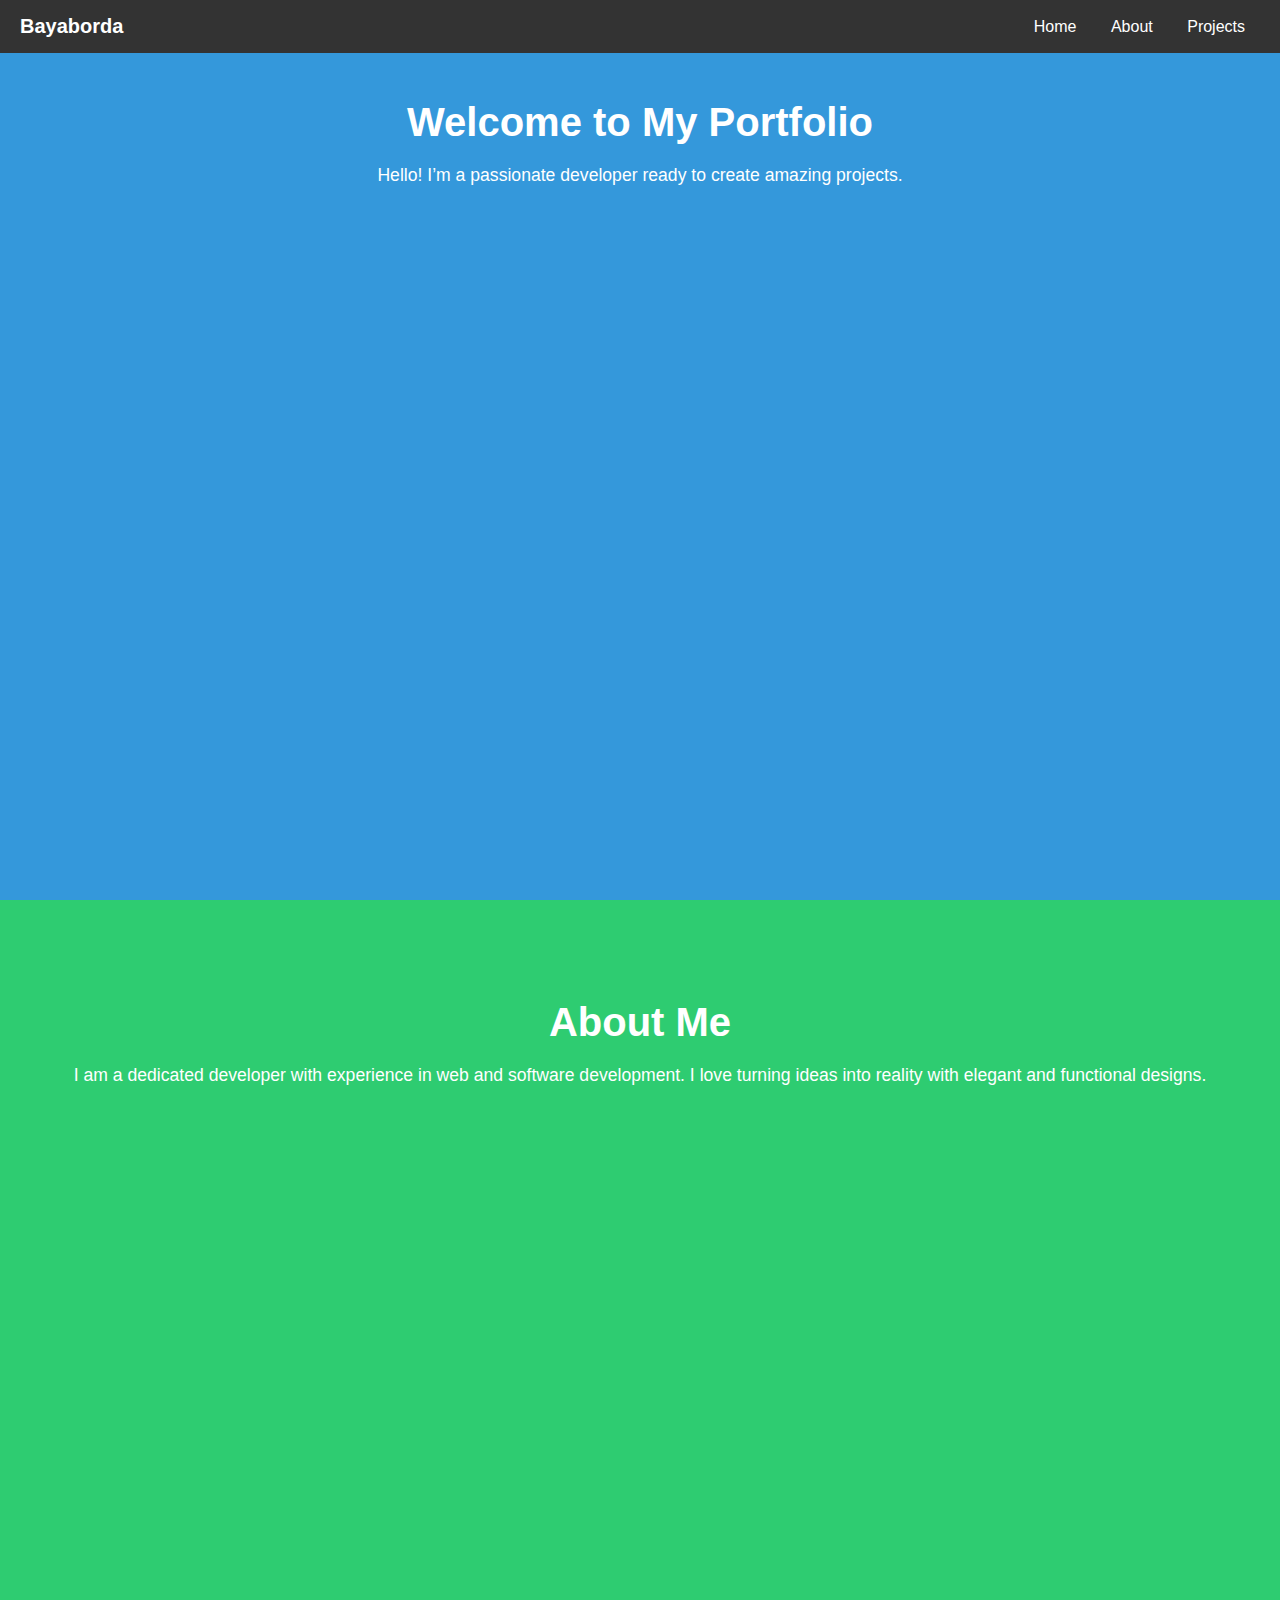
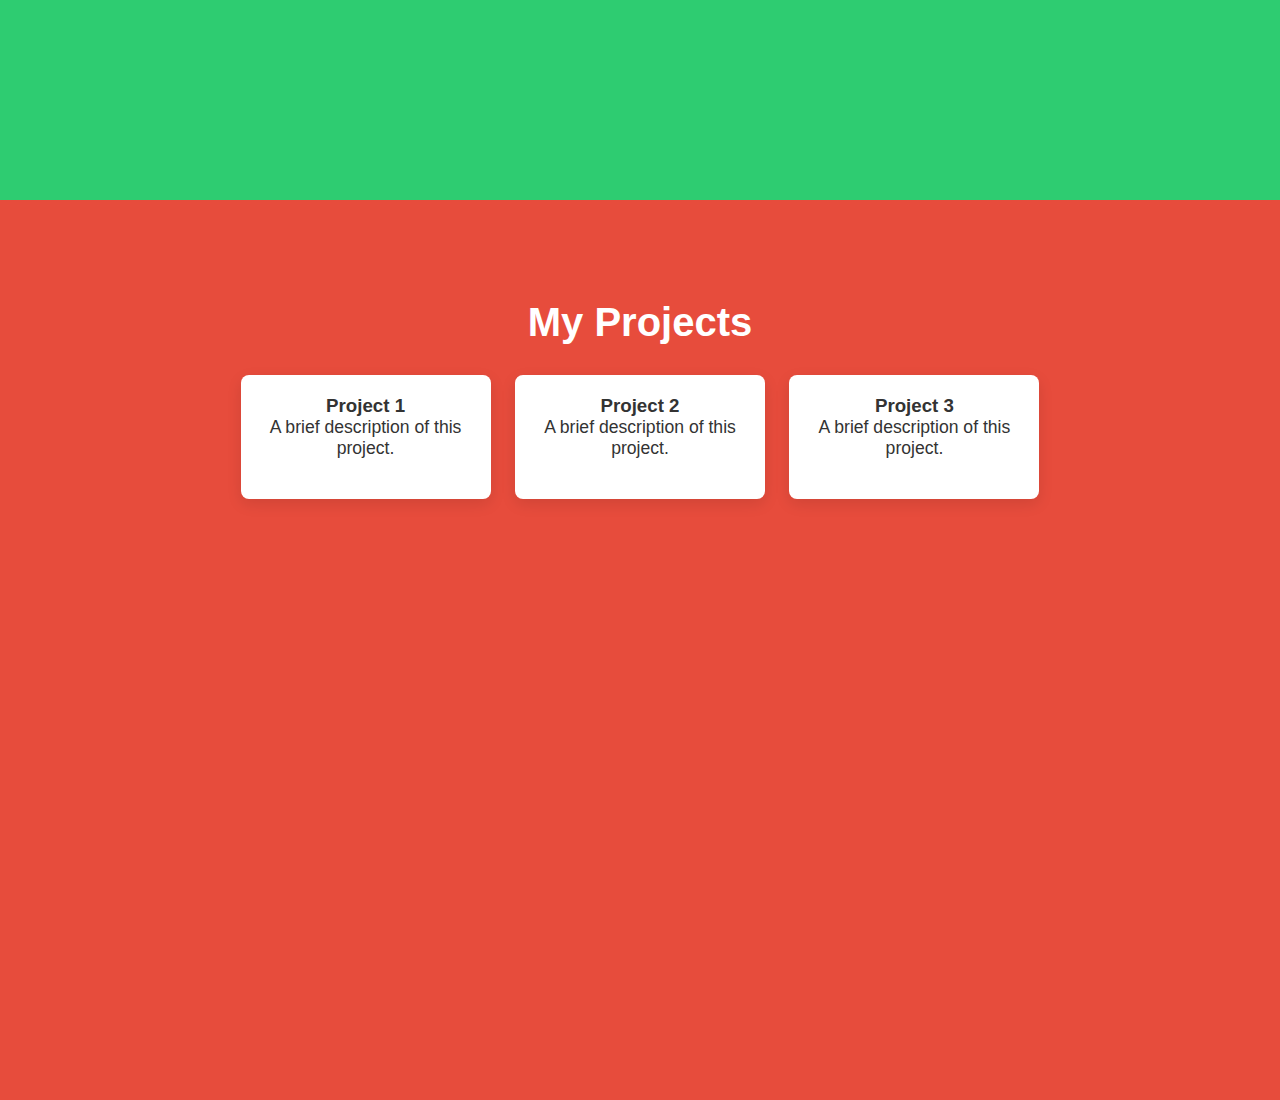
<file: portfolio.html>
<!DOCTYPE html>
<html lang="en">
<head>
    <meta charset="UTF-8">
    <meta name="viewport" content="width=device-width, initial-scale=1.0">
    <title>Bayaborda Portfolio</title>
    <link rel="stylesheet" href="portfolio.css">
</head>
<body>
    <header>
        <div class="logo">Bayaborda</div>
        <nav>
            <a href="#home">Home</a>
            <a href="#about">About</a>
            <a href="#projects">Projects</a>
        </nav>
    </header>

    <section id="home">
        <h1>Welcome to My Portfolio</h1>
        <p>Hello! I’m a passionate developer ready to create amazing projects.</p>
    </section>

    <section id="about">
        <h1>About Me</h1>
        <p>I am a dedicated developer with experience in web and software development. I love turning ideas into reality with elegant and functional designs.</p>
    </section>

    <section id="projects">
        <h1>My Projects</h1>
        <div class="project-item">
            <h3>Project 1</h3>
            <p>A brief description of this project.</p>
        </div>
        <div class="project-item">
            <h3>Project 2</h3>
            <p>A brief description of this project.</p>
        </div>
        <div class="project-item">
            <h3>Project 3</h3>
            <p>A brief description of this project.</p>
        </div>
    </section>
</body>
</html>
</file>
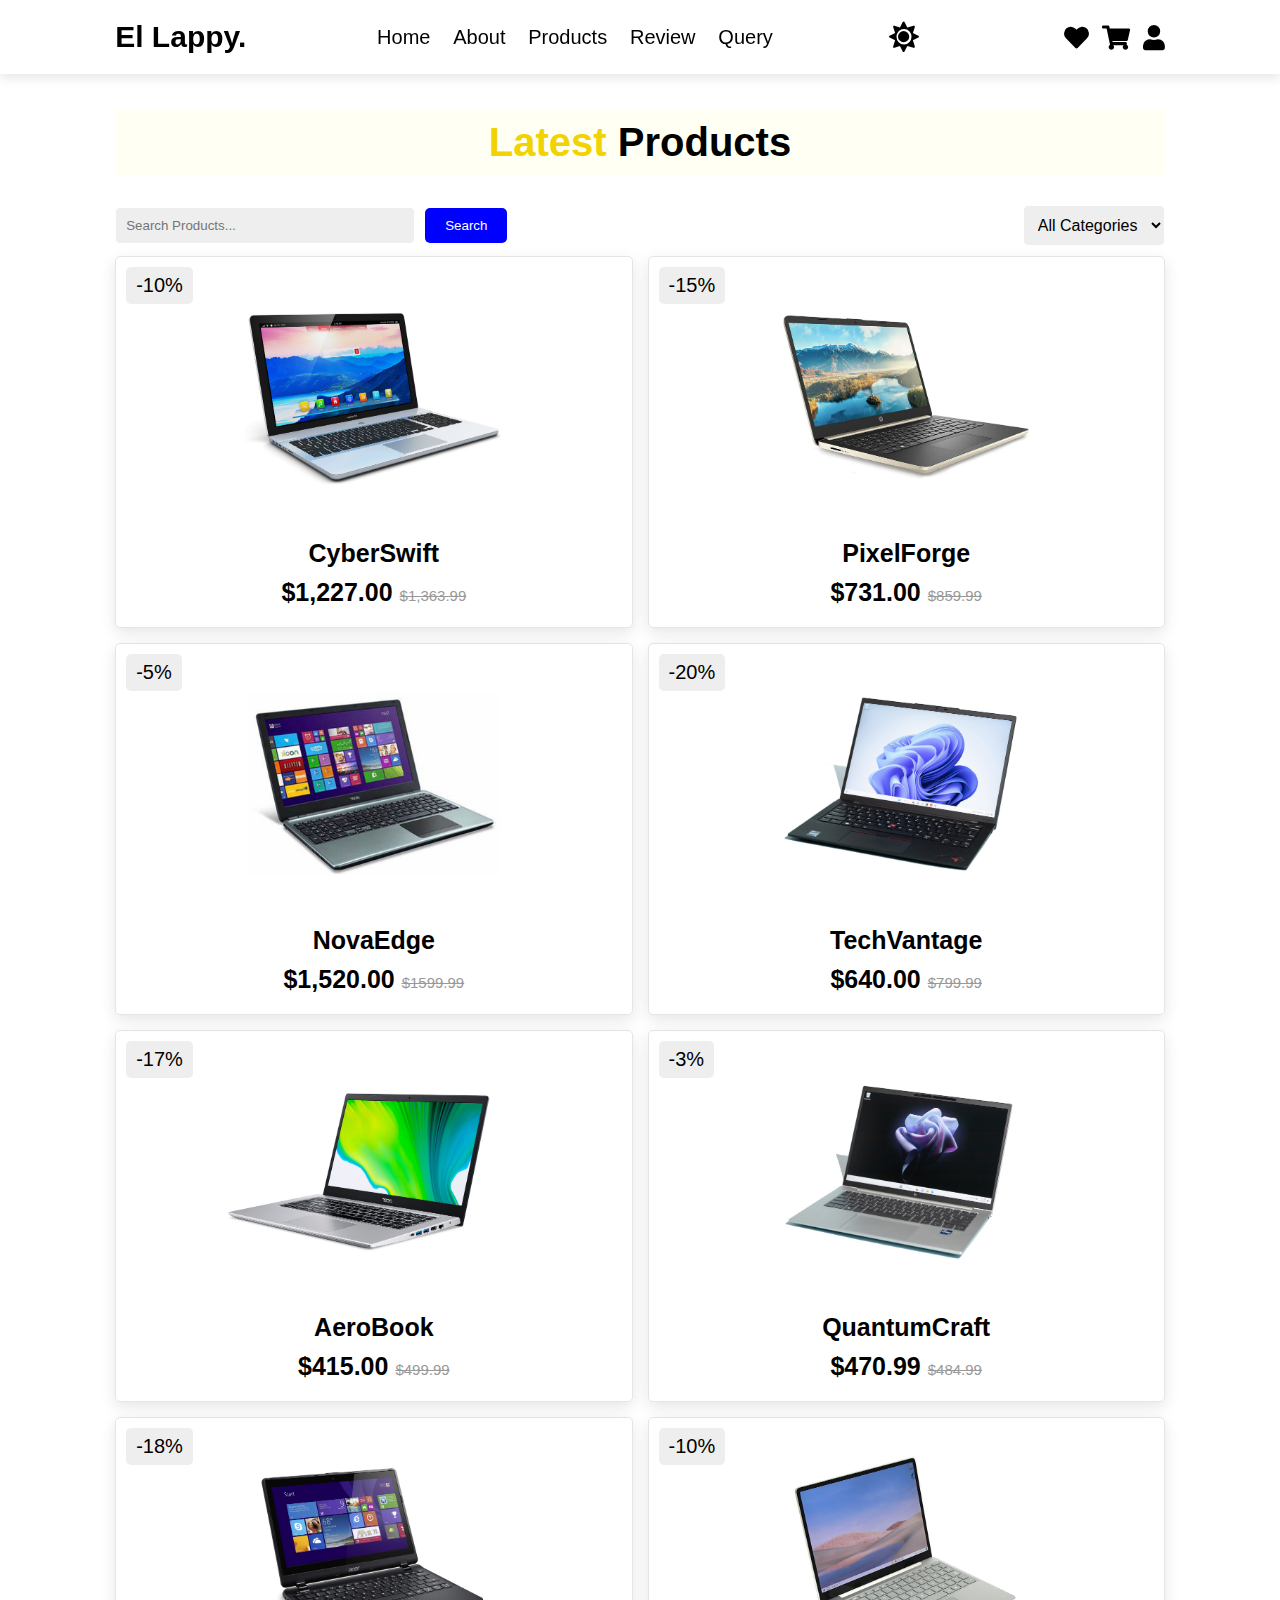
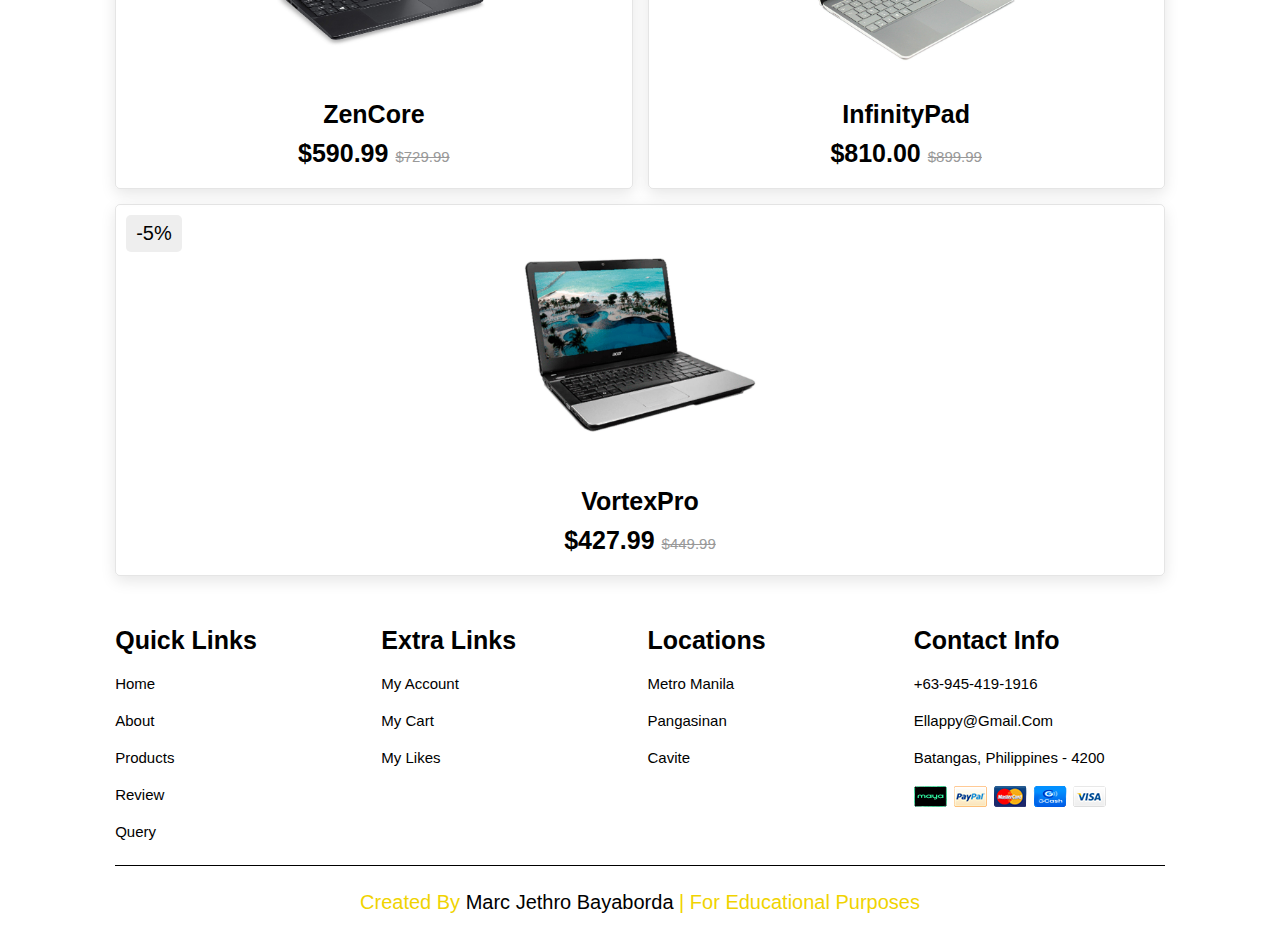
<file: products.html>
<!DOCTYPE html>
<html lang="en">
<head>
    <meta charset="UTF-8">
    <meta http-equiv="X-UA-Compatible" content="IE=edge">
    <meta name="viewport" content="width=device-width, initial-scale=1.0">
    <title>E-Commerce Website</title>

    <!-- font awesome cdn link  -->
    <link rel="stylesheet" href="https://cdnjs.cloudflare.com/ajax/libs/font-awesome/5.15.3/css/all.min.css">

    <!-- custom css file link  -->
    <link rel="stylesheet" href="css/style.css">

</head>
<body>

<!-- header section starts  -->

<header>
    
    <input type="checkbox" name="" id="toggler">
    <label for="toggler" class="fas fa-bars"></label>
    
    <a href="index.html" class="logo">El Lappy<span>.</span></a>

    <nav class="navbar">
        <a href="index.html">home</a>
        <a href="about.html">about</a>
        <a href="products.html">products</a>
        <a href="review.html">review</a>
        <a href="contact.html">query</a>
    </nav>

    <div id="togglerMode" class="fas fa-sun"></div>

    <div class="icons">
        <a href="#" onclick="viewLike()" class="fas fa-heart" id="like-count"></a>
        <a href="#" onclick="viewCart()" class="fas fa-shopping-cart" id="cart-count"></a>
        <div class="user-dropdown">
            <a href="" class="fas fa-user"></a>
            <div class="dropdown-menu">
                <div class="dropdown-container">
                    <h2 id="profile"></h2>
                    <a href="login.html" class="dropdown-item" id="logout">Logout</a>
                </div>
            </div>
        </div>
    </div>

</header>

<!-- header section ends -->

<!-- cart pop up section starts-->

<section class="cart-section" id="cart-section">
    <a class="close-cart" onclick="closeCart()">&times;</a>
    <h2>Your Cart</h2>
    <ul id="cart-items"></ul>
    <p id="msg"><b>Wow, such empty...</b></p>
    <p id="total"><b>Total:</b> $<span id="cart-total">0.00</span></p>
    <button onclick="checkout()">Checkout</button>
</section>

<!-- cart pop up section ends-->

<!-- like pop up section starts-->

<section class="like-section" id="like-section">
    <a class="close-like" onclick="closeLike()">&times;</a>
    <h2>Your Likes</h2>
    <ul id="like-items"></ul>
    <p id="likemsg"><b>Wow, such empty...</b></p>
    <div class="likeBtn">
        <button onclick="removeAll()" class="remove">Remove All</button>
        <button onclick="closeLike()">Done</button>
    </div>  
</section>

<!-- like pop up section ends-->

<!-- products section starts  -->

<section class="products" id="products">

    <h1 class="heading"> latest <span>products</span> </h1>

    <section class="filter-bar">
        <section class="search-bar">
            <input type="text" id="search-input" placeholder="Search products...">
            <button id="search-button" onclick="filterProducts()">Search</button>
        </section>

        <div class="category-container">
            <select id="category-filter" onchange="filterByCategory()">
                <option value="all">All Categories</option>
                <option value="gaming">Gaming</option>
                <option value="office">Office</option>
                <option value="home">Home</option>
            </select>
        </div>
    </section>

    <div class="box-container" id="products-section">

        <div class="box" data-name="CyberSwift" data-category="gaming">
            <span class="discount">-10%</span>
            <div class="image" >
                <a href="sample.html?image=images/laptop/1.jpg&data-name=CyberSwift&data-price=1227.00">
                    <img src="images/laptop/1.jpg" alt="">
                </a>
                <div class="icons">
                    <a href="#" class="fas fa-heart" data-name="CyberSwift" id="like-btn"></a>
                    <a href="#" class="cart-btn" data-name="CyberSwift" data-price="1227.00">add to cart</a>
                    <a href="mailto:" class="fas fa-share"></a>
                </div>
            </div>
            <div class="content">
                <h3>CyberSwift</h3>
                <div class="price"> $1,227.00 <span>$1,363.99</span> </div>
            </div>
        </div>

        <div class="box" data-name="PixelForge" data-category="gaming">
            <span class="discount">-15%</span>
            <div class="image">
                <a href="sample.html?image=images/laptop/2.jpg&data-name=PixelForge&data-price=731.00">
                    <img src="images/laptop/2.jpg" alt="">
                </a>
                <div class="icons">
                    <a href="#" class="fas fa-heart" data-name="PixelForge" id="like-btn"></a>
                    <a href="#" class="cart-btn" data-name="PixelForge" data-price="731.00">add to cart</a>
                    <a href="mailto:" class="fas fa-share"></a>
                </div>
            </div>
            <div class="content">
                <h3>PixelForge</h3>
                <div class="price"> $731.00 <span>$859.99</span></div>
            </div>
        </div>

        <div class="box" data-name="NovaEdge" data-category="gaming">
            <span class="discount">-5%</span>
            <div class="image">
                <a href="sample.html?image=images/laptop/3.jpg&data-name=NovaEdge&data-price=1520.00">
                    <img src="images/laptop/3.jpg" alt="">
                </a>
                <div class="icons">
                    <a href="#" class="fas fa-heart" data-name="NovaEdge" id="like-btn"></a>
                    <a href="#" class="cart-btn" data-name="NovaEdge" data-price="1520.00">add to cart</a>
                    <a href="mailto:" class="fas fa-share"></a>
                </div>
            </div>
            <div class="content">
                <h3>NovaEdge</h3>
                <div class="price"> $1,520.00 <span>$1599.99</span></div>
            </div>
        </div>

        <div class="box" data-name="TechVantage" data-category="office">
            <span class="discount">-20%</span>
            <div class="image">
                <a href="sample.html?image=images/laptop/4.jpg&data-name=TechVantage&data-price=640.00">
                    <img src="images/laptop/4.jpg" alt="">
                </a>
                <div class="icons">
                    <a href="#" class="fas fa-heart" data-name="TechVantage" id="like-btn"></a>
                    <a href="#" class="cart-btn" data-name="TechVantage" data-price="640.00">add to cart</a>
                    <a href="mailto:" class="fas fa-share"></a>
                </div>
            </div>
            <div class="content">
                <h3>TechVantage</h3>
                <div class="price"> $640.00 <span>$799.99</span> </div>
            </div>
        </div>

        <div class="box" data-name="AeroBook" data-category="office">
            <span class="discount">-17%</span>
            <div class="image">
                <a href="sample.html?image=images/laptop/5.jpg&data-name=AeroBook&data-price=415.00">
                    <img src="images/laptop/5.jpg" alt="">
                </a>
                <div class="icons">
                    <a href="#" class="fas fa-heart" data-name="AeroBook" id="like-btn"></a>
                    <a href="#" class="cart-btn" data-name="AeroBook" data-price="415.00">add to cart</a>
                    <a href="mailto:" class="fas fa-share"></a>
                </div>
            </div>
            <div class="content">
                <h3>AeroBook</h3>
                <div class="price"> $415.00 <span>$499.99</span> </div>
            </div>
        </div>

        <div class="box" data-name="QuantumCraft" data-category="office">
            <span class="discount">-3%</span>
            <div class="image">
                <a href="sample.html?image=images/laptop/6.jpg&data-name=QuantumCraft&data-price=470.00">
                    <img src="images/laptop/6.jpg" alt="">
                </a>
                <div class="icons">
                    <a href="#" class="fas fa-heart" data-name="QuantumCraft" id="like-btn"></a>
                    <a href="#" class="cart-btn" data-name="QuantumCraft" data-price="470.00">add to cart</a>
                    <a href="mailto:" class="fas fa-share"></a>
                </div>
            </div>
            <div class="content">
                <h3>QuantumCraft</h3>
                <div class="price"> $470.99 <span>$484.99</span> </div>
            </div>
        </div>

        <div class="box" data-name="ZenCore" data-category="home">
            <span class="discount">-18%</span>
            <div class="image">
                <a href="sample.html?image=images/laptop/7.jpg&data-name=ZenCore&data-price=590.99">
                    <img src="images/laptop/7.jpg" alt="">
                </a>
                <div class="icons">
                    <a href="#" class="fas fa-heart" data-name="ZenCore" id="like-btn"></a>
                    <a href="#" class="cart-btn" data-name="ZenCore" data-price="590.99">add to cart</a>
                    <a href="mailto:" class="fas fa-share"></a>
                </div>
            </div>
            <div class="content">
                <h3>ZenCore</h3>
                <div class="price"> $590.99 <span>$729.99</span> </div>
            </div>
        </div>

        <div class="box" data-name="InfinityPad" data-category="home">
            <span class="discount">-10%</span>
            <div class="image">
                <a href="sample.html?image=images/laptop/8.jpg&data-name=InfinityPad&data-price=810.00">
                    <img src="images/laptop/8.jpg" alt="">
                </a>
                <div class="icons">
                    <a href="#" class="fas fa-heart" data-name="InfinityPad" id="like-btn"></a>
                    <a href="#" class="cart-btn" data-name="InfinityPad" data-price="810.00">add to cart</a>
                    <a href="mailto:" class="fas fa-share"></a>
                </div>
            </div>
            <div class="content">
                <h3>InfinityPad</h3>
                <div class="price"> $810.00 <span>$899.99</span> </div>
            </div>
        </div>

        <div class="box" data-name="VortexPro" data-category="home">
            <span class="discount">-5%</span>
            <div class="image">
                <a href="sample.html?image=images/laptop/9.jpg&data-name=VortexPro&data-price=427.99">
                    <img src="images/laptop/9.jpg" alt="">
                </a>
                <div class="icons">
                    <a href="#" class="fas fa-heart" data-name="VortexPro" id="like-btn"></a>
                    <a href="#" class="cart-btn" data-name="VortexPro" data-price="427.99">add to cart</a>
                    <a href="mailto:" class="fas fa-share"></a>
                </div>
            </div>
            <div class="content">
                <h3>VortexPro</h3>
                <div class="price"> $427.99 <span>$449.99</span> </div>
            </div>
        </div>

    </div>

</section>

<!-- products section ends -->

<!-- footer section starts  -->

<section class="footer">

    <div class="box-container">

        <div class="box">
            <h3>quick links</h3>
            <a href="index.html">home</a>
            <a href="about.html">about</a>
            <a href="products.html">products</a>
            <a href="review.html">review</a>
            <a href="contact.html">query</a>
        </div>

        <div class="box">
            <h3>extra links</h3>
            <a href="login.html">my account</a>
            <a href="" onclick="viewCart()">my cart</a>
            <a href="" onclick="viewLike();">my Likes</a>
        </div>

        <div class="box">
            <h3>locations</h3>
            <a href="location1.html">Metro Manila</a>
            <a href="location2.html">Pangasinan</a>
            <a href="location3.html">Cavite</a>
            <a href="location4.html"></a>
        </div>

        <div class="box">
            <h3>contact info</h3>
            <a href="contact.html">+63-945-419-1916</a>
            <a href="mailto:ellappy@gmail.com">ellappy@gmail.com</a>
            <a href="contact.html">Batangas, Philippines - 4200</a>
            <img src="images/payment.png" alt="">
        </div>

    </div>

    <div class="credit"> created by <span> marc jethro bayaborda</span> | for educational purposes </div>

</section>

<script src="script/products.js"></script>

</body>
</html>
</file>
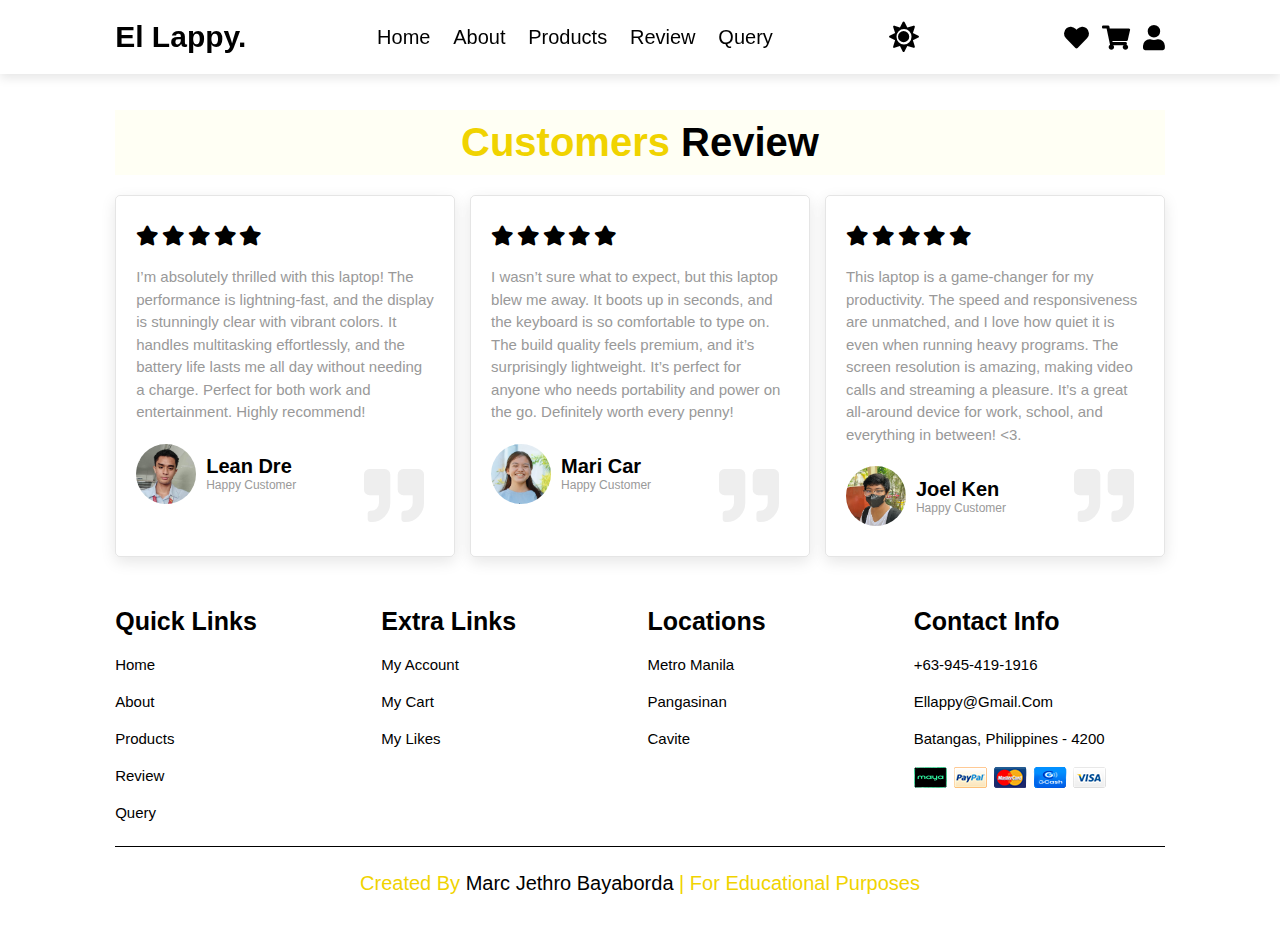
<file: review.html>
<!DOCTYPE html>
<html lang="en">
<head>
    <meta charset="UTF-8">
    <meta http-equiv="X-UA-Compatible" content="IE=edge">
    <meta name="viewport" content="width=device-width, initial-scale=1.0">
    <title>E-Commerce Website</title>

    <!-- font awesome cdn link  -->
    <link rel="stylesheet" href="https://cdnjs.cloudflare.com/ajax/libs/font-awesome/5.15.3/css/all.min.css">

    <!-- custom css file link  -->
    <link rel="stylesheet" href="css/style.css">

</head>
<body>

<!-- header section starts  -->

<header>
    
    <input type="checkbox" name="" id="toggler">
    <label for="toggler" class="fas fa-bars"></label>
    
    <a href="index.html" class="logo">El Lappy<span>.</span></a>

    <nav class="navbar">
        <a href="index.html">home</a>
        <a href="about.html">about</a>
        <a href="products.html">products</a>
        <a href="review.html">review</a>
        <a href="contact.html">query</a>
    </nav>

    <div id="togglerMode" class="fas fa-sun"></div>

    <div class="icons">
        <a href="#" onclick="viewLike()" class="fas fa-heart" id="like-count"></a>
        <a href="#" onclick="viewCart()" class="fas fa-shopping-cart" id="cart-count"></a>
        <div class="user-dropdown">
            <a href="" class="fas fa-user"></a>
            <div class="dropdown-menu">
                <a href="login.html" class="dropdown-item">Logout</a>
            </div>
        </div>
    </div>

</header>

<!-- header section ends -->

<!-- cart pop up section starts-->

<section class="cart-section" id="cart-section">
    <a class="close-cart" onclick="closeCart()">&times;</a>
    <h2>Your Cart</h2>
    <ul id="cart-items"></ul>
    <p id="msg"><b>Wow, such empty...</b></p>
    <p id="total"><b>Total:</b> $<span id="cart-total">0.00</span></p>
    <button onclick="checkout()">Checkout</button>
</section>

<!-- cart pop up section ends-->

<!-- like pop up section starts-->

<section class="like-section" id="like-section">
    <a class="close-like" onclick="closeLike()">&times;</a>
    <h2>Your Likes</h2>
    <ul id="like-items"></ul>
    <p id="likemsg"><b>Wow, such empty...</b></p>
    <div class="likeBtn">
        <button onclick="removeAll()" class="remove">Remove All</button>
        <button onclick="closeLike()">Done</button>
    </div>  
</section>

<!-- like pop up section ends-->

<!-- review section starts  -->

<section class="review" id="review">

<h1 class="heading"> customers <span>review</span> </h1>

<div class="box-container">

    <div class="box">
        <div class="stars">
            <i class="fas fa-star"></i>
            <i class="fas fa-star"></i>
            <i class="fas fa-star"></i>
            <i class="fas fa-star"></i>
            <i class="fas fa-star"></i>
        </div>
        <p>I’m absolutely thrilled with this laptop! The performance is lightning-fast, and the display is stunningly clear with vibrant colors. It handles multitasking effortlessly, and the battery life lasts me all day without needing a charge. Perfect for both work and entertainment. Highly recommend!</p>
        <div class="user">
            <img src="images/pic-1.png" alt="">
            <div class="user-info">
                <h3>lean dre</h3>
                <span>happy customer</span>
            </div>
        </div>
        <span class="fas fa-quote-right"></span>
    </div>

    <div class="box">
        <div class="stars">
            <i class="fas fa-star"></i>
            <i class="fas fa-star"></i>
            <i class="fas fa-star"></i>
            <i class="fas fa-star"></i>
            <i class="fas fa-star"></i>
        </div>
        <p>I wasn’t sure what to expect, but this laptop blew me away. It boots up in seconds, and the keyboard is so comfortable to type on. The build quality feels premium, and it’s surprisingly lightweight. It’s perfect for anyone who needs portability and power on the go. Definitely worth every penny!</p>
        <div class="user">
            <img src="images/pic-2.png" alt="">
            <div class="user-info">
                <h3>Mari Car</h3>
                <span>happy customer</span>
            </div>
        </div>
        <span class="fas fa-quote-right"></span>
    </div>

    <div class="box">
        <div class="stars">
            <i class="fas fa-star"></i>
            <i class="fas fa-star"></i>
            <i class="fas fa-star"></i>
            <i class="fas fa-star"></i>
            <i class="fas fa-star"></i>
        </div>
        <p>This laptop is a game-changer for my productivity. The speed and responsiveness are unmatched, and I love how quiet it is even when running heavy programs. The screen resolution is amazing, making video calls and streaming a pleasure. It’s a great all-around device for work, school, and everything in between! &lt;3.</p>
        <div class="user">
            <img src="images/pic-3.png" alt="">
            <div class="user-info">
                <h3>joel ken</h3>
                <span>happy customer</span>
            </div>
        </div>
        <span class="fas fa-quote-right"></span>
    </div>

</div>
    
</section>

<!-- review section ends -->

<!-- footer section starts  -->

<section class="footer">

    <div class="box-container">

        <div class="box">
            <h3>quick links</h3>
            <a href="index.html">home</a>
            <a href="about.html">about</a>
            <a href="products.html">products</a>
            <a href="review.html">review</a>
            <a href="contact.html">query</a>
        </div>

        <div class="box">
            <h3>extra links</h3>
            <a href="login.html">my account</a>
            <a href="" onclick="viewCart()">my cart</a>
            <a href="" onclick="viewLike();">my Likes</a>
        </div>

        <div class="box">
            <h3>locations</h3>
            <a href="location1.html">Metro Manila</a>
            <a href="location2.html">Pangasinan</a>
            <a href="location3.html">Cavite</a>
            <a href="location4.html"></a>
        </div>

        <div class="box">
            <h3>contact info</h3>
            <a href="contact.html">+63-945-419-1916</a>
            <a href="mailto:ellappy@gmail.com">ellappy@gmail.com</a>
            <a href="contact.html">Batangas, Philippines - 4200</a>
            <img src="images/payment.png" alt="">
        </div>

    </div>

    <div class="credit"> created by <span> marc jethro bayaborda</span> | for educational purposes </div>

</section>

<script src="general.js"></script>

</body>
</html>
</file>
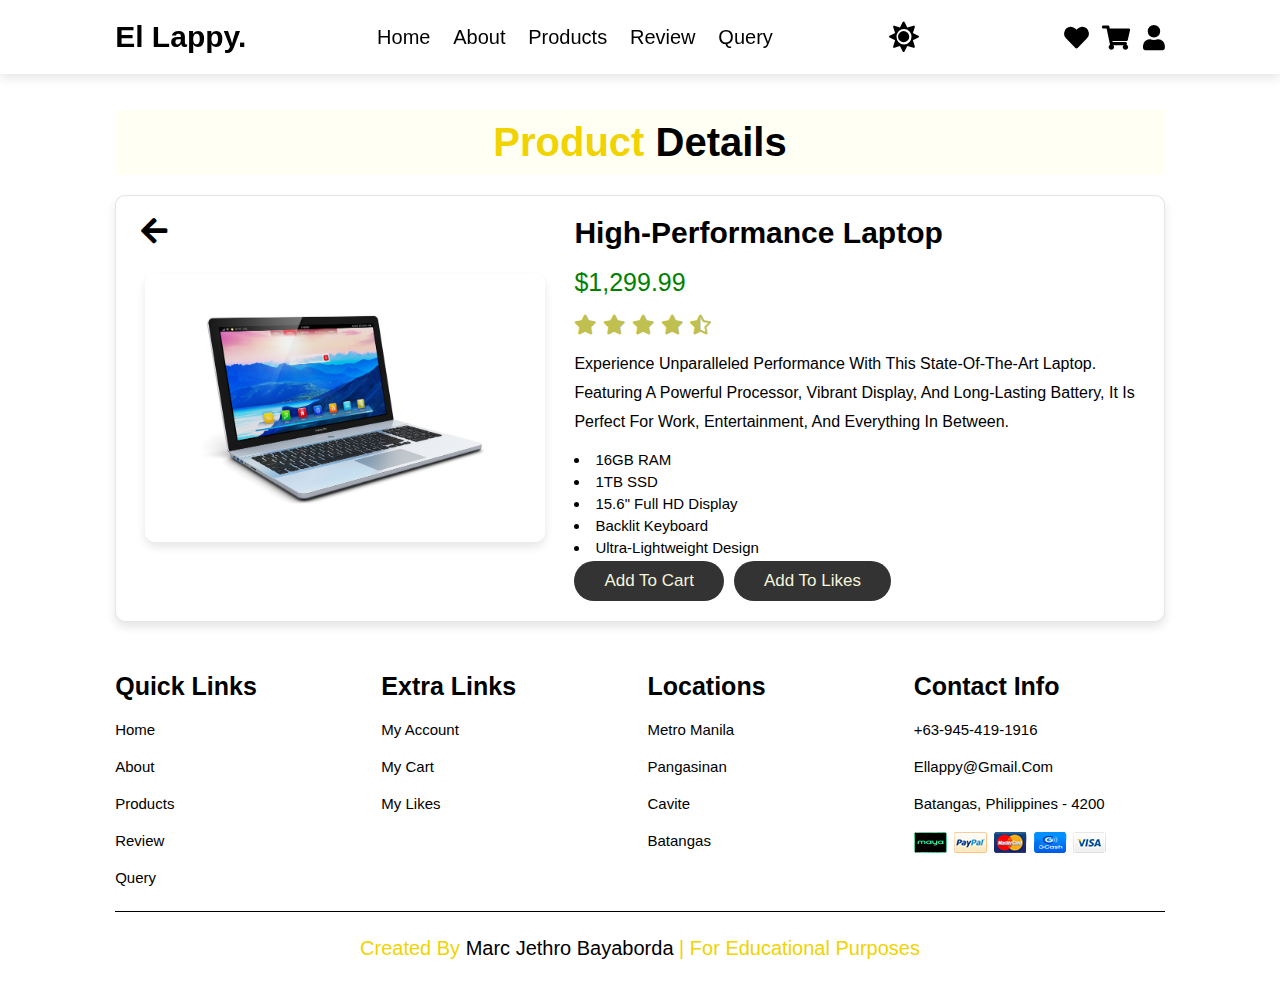
<file: sample.html>
<!DOCTYPE html>
<html lang="en">
<head>
    <meta charset="UTF-8">
    <meta http-equiv="X-UA-Compatible" content="IE=edge">
    <meta name="viewport" content="width=device-width, initial-scale=1.0">
    <title>Product Page</title>

    <!-- Font Awesome CDN Link -->
    <link rel="stylesheet" href="https://cdnjs.cloudflare.com/ajax/libs/font-awesome/5.15.3/css/all.min.css">

    <!-- Custom CSS File Link -->
    <link rel="stylesheet" href="css/style.css">
</head>
<body>

<!-- Header Section Starts -->
<header>
    <input type="checkbox" id="toggler">
    <label for="toggler" class="fas fa-bars"></label>

    <a href="index.html" class="logo">El Lappy<span>.</span></a>

    <nav class="navbar">
        <a href="index.html">home</a>
        <a href="about.html">about</a>
        <a href="products.html">products</a>
        <a href="review.html">review</a>
        <a href="contact.html">query</a>
    </nav>

    <div id="togglerMode" class="fas fa-sun"></div>

    <div class="icons">
        <a href="#" onclick="viewLike()" class="fas fa-heart" id="like-count"></a>
        <a href="#" onclick="viewCart()" class="fas fa-shopping-cart" id="cart-count"></a>
        <div class="user-dropdown">
            <a href="" class="fas fa-user"></a>
            <div class="dropdown-menu">
                <a href="login.html" class="dropdown-item">Logout</a>
            </div>
        </div>
    </div>
</header>

<!-- cart pop up section starts-->

<section class="cart-section" id="cart-section">
    <a class="close-cart" onclick="closeCart()">&times;</a>
    <h2>Your Cart</h2>
    <ul id="cart-items"></ul>
    <p id="msg"><b>Wow, such empty...</b></p>
    <p id="total"><b>Total:</b> $<span id="cart-total">0.00</span></p>
    <button onclick="checkout()">Checkout</button>
</section>

<!-- cart pop up section ends-->

<!-- like pop up section starts-->

<section class="like-section" id="like-section">
    <a class="close-like" onclick="closeLike()">&times;</a>
    <h2>Your Likes</h2>
    <ul id="like-items"></ul>
    <p id="likemsg"><b>Wow, such empty...</b></p>
    <div class="likeBtn">
        <button onclick="removeAll()" class="remove">Remove All</button>
        <button onclick="closeLike()">Done</button>
    </div>  
</section>

<!-- like pop up section ends-->
 
<!-- Header Section Ends -->

<!-- Single Product Section Starts -->
<section class="single-product" id="single-product">

    <h1 class="heading">Product <span>Details</span></h1>

    <div class="product-container">
        <div class="product-content">
            <div class="back-button-container">
                <a href="products.html" class="fa fa-arrow-left"></a>
            </div>
            <div class="image-container">
                <img id="product-image" src="images/laptop/1.jpg" alt="Product Image" class="main-image">
            </div>
            <div class="product-details">
                <h2 id="laptop-name">High-Performance Laptop</h2>
                <p class="price">$1,299.99</p>
                <div class="stars">
                    <i class="fas fa-star"></i>
                    <i class="fas fa-star"></i>
                    <i class="fas fa-star"></i>
                    <i class="fas fa-star"></i>
                    <i class="fas fa-star-half-alt"></i>
                </div>
                <p>
                    Experience unparalleled performance with this state-of-the-art laptop. Featuring a powerful processor, vibrant display, 
                    and long-lasting battery, it is perfect for work, entertainment, and everything in between.
                </p>
                <ul>
                    <li>16GB RAM</li>
                    <li>1TB SSD</li>
                    <li>15.6" Full HD Display</li>
                    <li>Backlit Keyboard</li>
                    <li>Ultra-lightweight Design</li>
                </ul>
                <div class="action-buttons">
                    <button class="cart-btn" data-name="" data-price="">Add to Cart</button>
                    <button id="like-btn" data-name="">Add to Likes</button>
                </div>
            </div>
        </div>
    </div>


</section>

<!-- Single Product Section Ends -->

<!-- Footer Section Starts -->
<section class="footer">
    <div class="box-container">
        <div class="box">
            <h3>quick links</h3>
            <a href="index.html">home</a>
            <a href="about.html">about</a>
            <a href="products.html">products</a>
            <a href="review.html">review</a>
            <a href="contact.html">query</a>
        </div>

        <div class="box">
            <h3>extra links</h3>
            <a href="login.html">my account</a>
            <a href="" onclick="viewCart()">my cart</a>
            <a href="" onclick="viewLike()">my likes</a>
        </div>

        <div class="box">
            <h3>locations</h3>
            <a href="location1.html">Metro Manila</a>
            <a href="location2.html">Pangasinan</a>
            <a href="location3.html">Cavite</a>
            <a href="location4.html">Batangas</a>
        </div>

        <div class="box">
            <h3>contact info</h3>
            <a href="contact.html">+63-945-419-1916</a>
            <a href="mailto:ellappy@gmail.com">ellappy@gmail.com</a>
            <a href="contact.html">Batangas, Philippines - 4200</a>
            <img src="images/payment.png" alt="">
        </div>
    </div>

    <div class="credit"> created by <span>marc jethro bayaborda</span> | for educational purposes </div>
</section>
<!-- Footer Section Ends -->

<script src="products.js"></script>
<script>
    window.onload = function() {
        // Get the URL parameters
        const urlParams = new URLSearchParams(window.location.search);
        const imageSrc = urlParams.get('image'); // Get the 'image' parameter
        const productName = urlParams.get('data-name'); // Get 'name' parameter
        const productPrice = parseFloat(urlParams.get('data-price')); // Get 'price' parameter

        if (imageSrc) {
            // Update the product image
            const productImage = document.getElementById('product-image');
            productImage.src = imageSrc; // Set the image source
            document.getElementById('laptop-name').innerText = productName;
            document.querySelector('.price').innerText = `$${productPrice.toFixed(2)}`;
        
            const cartButton = document.querySelector('.cart-btn');
            const likeButton = document.querySelector('#like-btn');

            cartButton.setAttribute('data-name', productName);
            cartButton.setAttribute('data-price', productPrice);

            likeButton.setAttribute('data-name', productName);
        }
    };
</script>

</body>
</html>
</file>
<file: css/style.css>
:root{
    --beige:#000000;
    --backG:#fff;
    --hoverColor:#c0c050;
    --borderColor:#fff;
    --bgColor:#ffffe05c;
    --filterCon: invert(0%);
    --semibackG:#eee;
    --Shad:rgba(0,0,0,.1);
    --headingCol:#f0d300;
    --link: blue;
    --error: red;
    --success: green;
    --sometext: #000000;
    --opacity: 1;
}

*{
    margin:0; padding:0;
    box-sizing: border-box;
    font-family: Verdana, Geneva, Tahoma, sans-serif;
    outline: none; border:none;
    text-decoration: none;
    text-transform: capitalize;
    transition: .2s linear;
}

html{
    font-size: 62.5%;
    scroll-behavior: smooth;
    scroll-padding-top: 6rem;
    overflow-x: hidden;
}

section{
    padding:2rem 9%;
}

body.active{
    --beige:#F5F5DC;
    --backG:#000000;
    --hoverColor:rgb(7, 167, 39);
    --borderColor:#F5F5DC;
    --bgColor:rgba(73, 73, 73, 0.323);
    --filterCon: invert(100%);
    --semibackG:#333;
    --Shad:#F5F5DC;
    --headingCol:#808080;
    --link: rgb(71, 169, 255);
    --error: rgb(255, 79, 79);
    --success: rgb(26, 181, 39);
    --sometext: #808080;
    --opacity: .8;
}

#togglerMode{
    position: static;
    transform: translateX(-50%);
    color:var(--beige);
    font-size: 3rem;
    cursor: pointer;
  }

/* User Drop-down */
.user-dropdown {
    position: relative;
    display: inline-block;
}

/* Dropdown menu container */
.dropdown-menu {
    display: none; /* Initially hidden */
    position: absolute;
    top: 110%; /* Position below the toggle */
    right: -40px;
    background-color: var(--backG);
    border: 1px solid var(--Shad);
    border-radius: 5px;
    box-shadow: 0 4px 6px rgba(0, 0, 0, 0.1);
    min-width: 120px; /* Ensure a minimum width */
    padding: 10px;
    overflow: hidden;
    white-space: nowrap;
    text-overflow: ellipsis;
}

/* Dropdown container with flexible layout */
.dropdown-container {
    display: flex;
    align-items: center;
    justify-content: space-between;
    flex-wrap: wrap; /* Ensure wrapping if needed */
    gap: 10px; /* Add spacing between items */
}

/* Profile styling */
#profile {
    font-size: 20px;
    font-weight: bold;
    color: var(--beige);
    text-align: left;
    word-break: break-word; /* Allow breaking long text */
    max-width: 100%;
    overflow: hidden; /* Ensure it doesn't overflow the container */
    text-overflow: ellipsis; /* Show "..." for overflow text */
}


/* Dropdown items */
.dropdown-item {
    font-size: 14px;
    padding:.5rem 2.5rem;
    text-decoration: none;
    display: inline-block;
    transition: background-color 0.2s ease;
    white-space: nowrap;
    border-radius: 5rem;
    background:#333;
    cursor: pointer;
    width: 100%;
    display: flex;
    justify-content: center;
    align-items: center;
}

#logout {
    color: #fff;
    font-size: 20px;
}

#logout:hover{
    background-color: var(--hoverColor);
}

.user-dropdown.active .dropdown-menu {
    display: block;
}

.heading{
    text-align: center;
    font-size: 4rem;
    color:var(--headingCol);
    padding:1rem;
    margin:2rem 0;
    background:var(--bgColor);
}

.heading span{
    color:var(--beige);
}

.btn{
    display: inline-block;
    margin-top: 1rem;
    border-radius: 5rem;
    background:#333;
    color:#F5F5DC;
    padding:.9rem 3.5rem;
    cursor: pointer;
    font-size: 1.7rem;
}

.btn:hover{
    background:var(--hoverColor);
}

.login-container{
    display: flex;
    align-items: center;
    justify-content: center;
    padding: 20px;
    padding-bottom: 70px;
    background:url(../images/login-bg.jpg) no-repeat;
    background-size: cover;
    background-position: center;
    min-height: 100vh;
}

.login-container form{
    padding-top: 100px;
    width: 600px;
    box-shadow: 50 10px 15px var(--Shad);
    overflow: hidden;
    text-align: center;

}

.login-container form .links{
    background: var(--backG);
    padding: 30px 15px;
    border-top-left-radius: 15px;
    border-top-right-radius: 15px;
}

.login-container form .title{
    font-size: 17px;
    padding-bottom: 15px;
    color: var(--beige);
}

.login-container form .links .buttons .btn{
    font-size: 17px;
    margin: 5px;
    display: inline-block;
    background: var(--semibackG);
    border-radius: 5px;
    padding: 10px 30px;
    color:var(--beige);
}

.login-container form .links .buttons .btn i{
    color: var(--beige);
    padding-right: 5px;
}

.login-container form .links .buttons .btn:hover{
    color: #fff;
    background: var(--hoverColor);
}

.login-container form .links .buttons .btn:hover i{
    color: #fff;
}

.login-container form .input-box{
    padding: 30px;
    background: var(--semibackG);
    border-top: 1px solid var(--beige);
    border-bottom-left-radius: 15px;
    border-bottom-right-radius: 15px;
}

.login-container form .input-box .input{
    margin: 15px auto;
    display: flex;
    align-items: center;
    height: 50px;
    width: 100%;
    border-radius: 5px;
    background: #fff;
    box-shadow: 0 5px 10px rgba(0,0,0,.1);
    border: var(--borderColor);
}

.login-container form .input-box .input input{
        height: 100%;
        width: 100%;
        padding: 10px;
        font-size: 16px;
        color: #333;
        text-transform: none;
}

.login-container form .input-box .input span{
    color: #999;
    padding-right: 5px;
    padding-left: 15px;
    font-size: 20px;
}

.login-container form .sign-in-btn{
    padding: 10px 40px;
    margin-top: 10px;
    margin-bottom: 15px;
    font-size: 17px;
    color: #ffffff;
    border-radius: 5px;
    background: rgb(4, 124, 236);
    cursor: pointer;
    transition: .2s linear;
    width: 100%;
    box-shadow: 0 5px 10px rgba(0,0,0,.1);
}

.login-container form .sign-in-btn:hover{
    background-color: rgb(0, 68, 255);
}

.login-container form .signup{
    font-size: 12px;
    margin-top: 10px;
    margin-bottom: 8px;
    color: var(--beige);
    display: flex;
    justify-content: center;
    transition: color .02s linear;

}

.login-container form .signup .sign-up, 
.login-container form .signup .sign-in{
    font-size: 12px;
    text-decoration: none;
    color: var(--link);
    margin-left: 5px;
}

.login-container form .statusMessage .success{
    font-size: 10px;
    color: var(--success);
}

.login-container form .statusMessage .error{
    font-size: 10px;
    color: var(--error);
}

#addUserForm{
    display: none;
}

header{
    position: fixed;
    top:0; left:0; right:0;
    background:var(--backG);
    padding:2rem 9%;
    display: flex;
    align-items: center;
    justify-content: space-between;
    z-index: 1000;
    box-shadow: 0 .4rem 1rem var(--Shad);
}

header .logo{
    font-size: 3rem;
    color:var(--beige);
    font-weight: bolder;
}

header .logo span{
    color:var(--beige);
}

header .navbar a{
    font-size: 2rem;
    padding:0 1rem;
    color:var(--beige);
}

header .navbar a:hover{
    color:var(--hoverColor);
}

header .icons a{
    font-size: 2.5rem;
    color:var(--beige);
    margin-left: 1rem;
}

header .icons a:hover{
    color:var(--hoverColor);
}

header #toggler{
    display: none;
}

header .fa-bars{
    font-size: 3rem;
    color:var(--beige);
    border-radius: .5rem;
    padding:.5rem 1.5rem;
    cursor: pointer;
    border:.1rem solid var(--beige);
    display: none;
}

.home{
    display: flex;
    align-items: center;
    min-height: 100vh;
    background:url(../images/laptop-bg.png) no-repeat;
    background-size: cover;
    background-position: center;
}

.home .content{
    max-width: 60rem;
}

.home .content h3{
    margin-bottom: 10px;
    font-size: 6rem;
    color: #FFFFFF;
}

.home .content span{
    font-weight: 600;
    font-size: 3.5rem;
    color: #F5F5DC;
    padding:1rem 0;
    line-height: 1.5;
}

.home .content p{
    font-size: 1.5rem;
    font-weight: 600;
    text-transform: none;
    color: #FFFFFF;
    padding:1rem 0;
    line-height: 1.5;
}

.about{
    background:var(--backG);
    padding-top: 9rem;
}

.about .row{
    display: flex;
    align-items: center;
    gap:2rem;
    flex-wrap: wrap;
    padding:2rem 0;
    padding-bottom: 3rem;
}

.about .row .video-container{
    flex:1 1 40rem;
    position: relative;
}

.about .row .video-container video{
    width:100%;
    border:1.5rem solid var(--borderColor);
    border-radius: .5rem;
    box-shadow: 0 .5rem 1rem rgba(0,0,0,.1);
    height: 100%;
    object-fit: cover;
}

.about .row .content{
    flex:1 1 40rem;
}

.about .row .content h3{
    font-size: 3rem;
    color:var(--beige);
}

.about .row .content p{
    font-size: 1.5rem;
    text-transform: none;
    color:#999;
    padding:.5rem 0;
    padding-top: 1rem;
    line-height: 1.5;
}

.about-popup {
    display: none; /* Hidden by default */
    position: fixed;
    z-index: 1000;
    top: 50%;
    left: 50%;
    transform: translate(-50%, -50%);
    width: 100%;
    padding: 20px;
    height: 100%;
    background-color: rgba(0, 0, 0, 0.5); 
}


.about-popup-content {
    position: relative;
    z-index: 1000;
    top: 50%;
    left: 50%;
    transform: translate(-50%, -50%);
    background-color: var(--backG);
    padding: 20px;
    border-radius: 10px;
    width: 90%; /* Make cart section responsive */
    max-width: 450px; /* Limit maximum width */
    border:.1rem solid var(--Shad);
    box-shadow: 0 4px 8px var(--Shad);
}

.about-popup-content h1{
    color: var(--beige);
    margin-bottom: 20px;
    margin-top: 15px;
    text-align: center;
    font-size: 25px;
}

.about-popup-content p{
    color: var(--beige);
    text-align: justify;
    margin-bottom: 20px;
    line-height: 1.6;
    font-size: 12px;
}

.about-popup-content .about-close-btn {
    position: absolute;
    top: 10px;
    right: 10px;
    cursor: pointer;
    font-size: 25px;
    color: var(--headingCol);
}

.about-popup-content .about-close-btn:hover{
    color: var(--error);
}

.icons-container{
    background:var(--semibackG);
    display: flex;
    flex-wrap: wrap;
    gap:1.5rem;
    padding-top: 5rem;
    padding-bottom: 5rem;
}

.icons-container .icons{
    background:var(--backG);
    border:.1rem solid rgba(0,0,0,.1);
    padding:2rem;
    display: flex;
    align-items: center;
    flex:1 1 25rem;
}

.icons-container .icons img{
    height:5rem;
    margin-right: 2rem;
    filter: var(--filterCon);
}

.icons-container .icons h3{
    color:var(--beige);
    padding-bottom: .5rem;
    font-size: 1.5rem;
}

.icons-container .icons span{
    color:var(--beige);
    font-size: 1.3rem;
}

/* Cart Section Styling */
.cart-section {
    display: none;
    position: fixed;
    z-index: 1000;
    top: 50%;
    left: 50%;
    transform: translate(-50%, -50%);
    background-color: var(--backG);
    padding: 20px;
    border-radius: 10px;
    width: 90%; /* Make cart section responsive */
    max-width: 450px; /* Limit maximum width */
    border:.1rem solid var(--Shad);
    box-shadow: 0 4px 8px var(--Shad);
}

.cart-section h2 {
    color: var(--beige);
    font-size: 24px;
    font-weight: bold;
    margin-bottom: 20px;
    text-align: center;
}

.cart-section p {
    color: var(--beige);
    font-size: 18px;
    text-align: center;
    margin-top: 10px;
    transition: .2s linear;
}

.cart-section b {
    transition: .02s linear;
}

#msg b{
    text-transform: none;
}

.cart-section button {
    width: 100%;
    background-color: rgb(4, 124, 236);
    color: white;
    padding: 10px;
    border: none;
    border-radius: 5px;
    cursor: pointer;
    margin-top: 25px;
}

.cart-section button:hover {
    background-color: rgb(0, 68, 255);
}

#cart-items {
    list-style-type: none;
    padding: 0;
}

#cart-items li {
    background-color: var(--semibackG);
    color: var(--beige);
    padding: 10px;
    border-radius: 5px;
    margin-bottom: 10px;
    box-shadow: 0 0 10px rgba(0, 0, 0, 0.05);
    display: flex;
    justify-content: space-between;
    align-items: center;
    font-size: 15px;
}

#cart-items li button {
    background-color: #ff4b4b;
    color: white;
    border: none;
    padding: 6px;
    border-radius: 5px;
    cursor: pointer;
    width: 20%;
    margin: 0;
    justify-content: center;
}

#cart-items li button:hover {
    background-color: #e04343;
}

#cart-total {
    font-weight: bold;
    color: var(--beige);
    font-size: 20px;
}

#cart-count {
    color: var(--beige);
    font-weight: bold;
    transition: .2s linear;
}

#cart-count:hover{
    color: var(--hoverColor);
}


.close-cart {
    position: absolute;
    top: 10px;
    right: 15px;
    font-size: 30px;
    cursor: pointer;
    color: var(--beige);
}

.close-cart:hover {
    color: red;
}

/* Like Section Styling */
.like-section {
    display: none;
    position: fixed;
    z-index: 1000;
    top: 50%;
    left: 50%;
    transform: translate(-50%, -50%);
    background-color: var(--backG);
    padding: 20px;
    border-radius: 10px;
    width: 90%; /* Make cart section responsive */
    max-width: 450px; /* Limit maximum width */
    border:.1rem solid var(--Shad);
    box-shadow: 0 4px 8px var(--Shad);
}

.like-section h2 {
    color: var(--beige);
    font-size: 24px;
    font-weight: bold;
    margin-bottom: 20px;
    text-align: center;
}

.like-section p {
    color: var(--beige);
    font-size: 18px;
    text-align: center;
    margin-top: 10px;
    margin-bottom: 10px;
    transition: .2s linear;
}

.like-section b {
    text-transform: none;
    transition: .02s linear;
}


.like-section button {
    width: 90%;
    background-color: rgb(4, 124, 236);
    color: white;
    padding: 10px;
    border: none;
    border-radius: 5px;
    cursor: pointer;
    margin-top: 15px;
}

.like-section button:hover {
    background-color: rgb(0, 68, 255);
}

.like-section .likeBtn {
    display: flex;
    gap: 10px;
}

.like-section .likeBtn .remove{
    background-color: var(--error);
}

.like-section .likeBtn .remove:hover{
    background-color: rgb(235, 5, 5);
}


#like-items {
    list-style-type: none;
    padding: 0;
}

#like-items li {
    background-color: var(--semibackG);
    color: var(--beige);
    padding: 10px;
    border-radius: 5px;
    margin-bottom: 10px;
    box-shadow: 0 0 10px rgba(0, 0, 0, 0.05);
    display: flex;
    justify-content: space-between;
    align-items: center;
    font-size: 15px;
}

#like-items li button {
    background-color: #ff4b4b;
    color: white;
    border: none;
    padding: 6px;
    border-radius: 5px;
    cursor: pointer;
    width: 20%;
    margin: 0;
    justify-content: center;
}

#like-items li button:hover {
    background-color: #e04343;
}


#like-count {
    color: var(--beige);
    font-weight: bold;
    transition: .2s linear;
}

#like-count:hover{
    color: var(--hoverColor);
}


.close-like {
    position: absolute;
    top: 10px;
    right: 15px;
    font-size: 30px;
    cursor: pointer;
    color: var(--beige);
}

.close-like:hover {
    color: red;
}

.products {
    background:var(--backG);
    padding-top: 9rem;
}

.products .box-container{
    display: flex;
    flex-wrap: wrap;
    gap:1.5rem;
    background:var(--backG);
}

.products .box-container .box{
    flex:1 1 30rem;
    box-shadow: 0 .5rem 1.5rem var(--Shad);
    border-radius: .5rem;
    border:.1rem solid var(--Shad);
    position: relative;    
}

.products .box-container .box .discount{
    position: absolute;
    top:1rem; left:1rem;
    padding:.7rem 1rem;
    font-size: 2rem;
    color:var(--beige);
    background:var(--semibackG);
    z-index: 1;
    border-radius: .5rem;
}

.products .box-container .box .image{
    position: relative;
    text-align: center;
    padding-top: 2rem;
    overflow:hidden;
}

.products .box-container .box .image img{
    height:24rem;
}

.products .box-container .box:hover .image img{
    transform: scale(1.1);
    border:.4rem groove var(--beige);
}

.products .box-container .box .image .icons{
    position: absolute;
    bottom:-7rem; left:0; right:0;
    display: flex;
}

.products .box-container .box:hover .image .icons{
    bottom:0;
    background:#333;
}

.products .box-container .box .image .icons a{
    height: 5rem;
    line-height: 5rem;
    font-size: 2rem;
    width:50%;
    background:var(--bgColor);
    color:var(--beige);
}

.products .box-container .box .image .icons .cart-btn{
    border-left: .1rem solid #fff7;
    border-right: .1rem solid #fff7;
    width:100%;
}

.products .box-container .box .image .icons a:hover{
    background:var(--hoverColor);
}

.products .box-container .box .content{
    padding:2rem;
    text-align: center;
}

.products .box-container .box .content h3{
    font-size: 2.5rem;
    color:var(--beige);
}

.products .box-container .box .content .price{
    font-size: 2.5rem;
    color:var(--beige);
    font-weight: bolder;
    padding-top: 1rem;
}

.products .box-container .box .content .price span{
    font-size: 1.5rem;
    color:#999;
    font-weight: lighter;
    text-decoration: line-through;
}

.filter-bar {
    display: flex;
    justify-content: space-between;
    align-items: center;
    padding: 10px 0;
    border-radius: 5px;
}

.search-bar {
    display: flex;
    align-items: center;
    margin-left: 0;
    padding: 0;
}

#search-input {
    width: 300px;
    padding: 10px;
    border: 1px solid var(--borderColor);
    border-radius: 5px;
    background-color: var(--semibackG);
    color: var(--beige);
}

#search-button {
    margin-left: 10px;
    padding: 10px 20px;
    background-color: var(--link);
    color: #fff;
    border: none;
    border-radius: 5px;
    cursor: pointer;
}

#search-button:hover {
    background-color: #1f79da;
}

.category-container select {
    padding: 10px;
    border: 1px solid var(--borderColor);
    border-radius: 5px;
    font-size: 16px;
    background-color: var(--semibackG);
    color: var(--beige);
}

.single-product {
    position: relative; /* This makes the back button align inside this container */
    padding: 2rem 9%;
    background: var(--backG);
    padding-top: 9rem;
}

.single-product .heading {
    text-align: center;
    font-size: 4rem;
    color: var(--headingCol);
    padding: 1rem;
    margin: 2rem 0;
    background: var(--bgColor);
}

.single-product .heading span {
    color: var(--beige);
}

.single-product .product-container {
    display: flex;
    flex-direction: column;
    align-items: center;
    gap: 2rem;
}

.single-product .product-content {
    display: flex;
    gap: 2rem;
    background: var(--backG);
    padding: 2rem;
    border-radius: 1rem;
    box-shadow: 0 0.5rem 1rem var(--Shad);
    border:.1rem solid var(--Shad);
    align-items: center;
    flex-wrap: wrap;
    max-width: 1200px;
    position: relative;
}

/* Position the back button at the top left of the container */
.single-product .back-button-container {
    position: absolute;
    top: 1rem;
    left: 1rem;
    z-index: 10; /* Ensure it's above other content */
    margin-left: 5px;
}

.single-product .back-button-container a{
    font-size: 30px;
    color: var(--beige);
    margin: 10px;
}

.single-product .back-button-container a:hover{
    color: var(--hoverColor);
}

.single-product .image-container {
    flex: 1 1 40%;
    text-align: center;
}

.single-product .image-container .main-image {
    width: 100%;
    max-width: 400px;
    border: 0.2rem solid var(--borderColor);
    border-radius: 1rem;
    box-shadow: 0 0.5rem 1rem var(--Shad);
}

.single-product .product-details {
    flex: 1 1 55%;
    color: var(--sometext);
}

.single-product .product-details h2 {
    font-size: 3rem;
    color: var(--beige);
    margin-bottom: 1rem;
}

.single-product .product-details .price {
    font-size: 2.5rem;
    color: var(--success);
    margin-bottom: 1rem;
}

.single-product .product-details .stars {
    margin-bottom: 1.5rem;
}

.single-product .product-details .stars i {
    color: var(--hoverColor);
    font-size: 2rem;
    margin-right: 0.3rem;
}

.single-product .product-details p {
    font-size: 1.6rem;
    line-height: 1.8;
    margin-bottom: 1.5rem;
    transition: .02s linear;
}

.single-product .product-details ul {
    margin-bottom: 2rem;
}

.single-product .product-details ul li {
    font-size: 1.5rem;
    margin-bottom: 0.5rem;
    color: var(--beige);
    transition: .2s linear;
}

.single-product .action-buttons {
    display: flex;
    gap: 1rem;
}

.single-product .action-buttons .cart-btn, .single-product .action-buttons #like-btn{
    padding: 1rem 3rem;
    border-radius: 5rem;
    background: #333;
    color: #F5F5DC;
    font-size: 1.7rem;
    cursor: pointer;
    transition: background 0.3s ease;
}

.single-product .action-buttons .cart-btn:hover, .single-product .action-buttons #like-btn:hover {
    background: var(--hoverColor);
}

/* For full-screen and smaller screens, align the bullet points with text */
.single-product .product-details ul {
    list-style-position: inside; /* Position the bullets inside the list items */
    padding-left: 0; /* Remove left padding to align with text */
    margin: 0; /* Remove default margin */
    display: flex;
    flex-direction: column;
    align-items: flex-start; /* Align the bullet points with the text */
}

.single-product .product-details ul li {
    font-size: 1.5rem;
    margin-bottom: 0.5rem;
    text-align: left; /* Ensure text is aligned to the left */
}


/* For smaller screens, center the bullet points and adjust alignment */
@media screen and (max-width: 768px) {
    .single-product .product-content {
        flex-direction: column;
    }

    .single-product .image-container {
        order: 1;
        margin-bottom: 2rem;
        margin-top: 45px;
    }

    .single-product .product-details {
        order: 2;
        padding: 0 1rem;
    }

    .single-product .product-container {
        padding: 1rem;
    }

    .single-product .product-details ul {
        list-style-position: inside; /* Position the bullets inside the list items */
        padding-left: 0; /* Remove left padding to align with text */
        margin: 0; /* Remove default margin */
        display: flex;
        flex-direction: column;
        align-items: flex-start; /* Align the bullet points with the text */
    }

    .single-product .product-details ul li {
        font-size: 1.5rem;
        margin-bottom: 0.5rem;
        text-align: left; /* Ensure text is aligned to the left */
    }

    .single-product .action-buttons {
        justify-content: center;
        gap: 1rem;
        margin-top: 2rem;
    }

    .single-product .action-buttons .btn {
        width: 100%;
        max-width: 300px;
    }
}



.review{
    background:var(--backG);
    padding-top: 9rem;
}

.review .box-container{
    display: flex;
    flex-wrap: wrap;
    gap:1.5rem;
}

.review .box-container .box{
    flex:1 1 30rem;
    box-shadow: 0 .5rem 1.5rem var(--Shad);
    border-radius: .5rem;
    padding:3rem 2rem;
    position: relative;
    border:.1rem solid var(--Shad);
}

.review .box-container .box .fa-quote-right{
    position: absolute;
    bottom:3rem; right:3rem;
    font-size: 6rem;
    color:#eee;
}

.review .box-container .box .stars i{
    color:var(--beige);
    font-size: 2rem;
}

.review .box-container .box p{
    color:#999;
    text-transform: none;
    font-size: 1.5rem;
    line-height: 1.5;
    padding-top: 2rem;
}

.review .box-container .box .user{
    display: flex;
    align-items: center;
    padding-top: 2rem;
}

.review .box-container .box .user img{
    height:6rem;
    width:6rem;
    border-radius: 50%;
    object-fit: cover;
    margin-right: 1rem;
}

.review .box-container .box .user h3{
    font-size: 2rem;
    color:var(--beige);
}

.review .box-container .box .user span{
    font-size: 1.2rem;
    color:#999;
}

.contact{
    background:var(--backG);
    padding-top: 9rem;
}

.contact .row{
    display: flex;
    flex-wrap: wrap-reverse;
    gap:1.5rem;
    align-items: center;
}

.contact .row form{
    flex:1 1 40rem;
    padding:2rem 2.5rem;
    box-shadow: 0 .5rem 1.5rem var(--semibackG);
    border:.1rem solid var(--Shad);
    background: var(--backG);
    border-radius: .5rem;
}

.contact .row .image{
    flex:1 1 40rem;
    text-align: center;
}

.contact .row .image img{
    width: 75%;
    opacity: var(--opacity);
}

.contact .row form .box{
    padding:1rem;
    font-size: 1.7rem;
    color:var(--beige);
    background:var(--semibackG);
    text-transform: none;
    border:.1rem solid rgba(0,0,0,.1);
    border-radius: .5rem;
    margin:.7rem 0;
    width: 100%;
}

.contact .row form .box:focus{
    border-color: var(--beige);
}

.contact .row form textarea{
    height: 15rem;
    resize: none;
}

.contact .row form input{
    color:#F5F5DC;
}

.footer{
    background:var(--backG);
}

.footer .box-container{
    display: flex;
    flex-wrap: wrap;
    gap:1.5rem;
    background:var(--backG);
}

.footer .box-container .box{
    flex:1 1 25rem;
}

.footer .box-container .box h3{
    color:var(--beige);
    font-size: 2.5rem;
    padding:1rem 0;
}

.footer .box-container .box a{
    display: block;
    color:var(--beige);
    font-size: 1.5rem;
    padding:1rem 0;
}

.footer .box-container .box a:hover{
    color:var(--hoverColor);
    text-decoration: underline;
}

.footer .box-container .box  img{
    margin-top: 1rem;
}

.footer .credit{
    text-align: center;
    padding:1.5rem;
    margin-top: 1.5rem;
    padding-top: 2.5rem;
    font-size: 2rem;
    color:var(--headingCol);
    border-top: .1rem solid var(--beige);
}

.footer .credit span{
    color:var(--beige);
}

.err-container{
    padding-top: 9rem;
    width: 100%;
    min-height: 100vh;
    position: absolute;
    top: 50%;
    transform: translateY(-50%);
    text-align: center;
    background-image: linear-gradient(125deg,#6a89cc,#b8e994);
}

.err-container audio{
    display: none;

}
.err-container h2{
    font-size: 20px;
    padding: 10px;
}

.err-container h1{
font-size: 160px;
margin: 0;
color: rgba(0, 0, 0, 0.234) ;
font-weight: 900;
letter-spacing: 20px;
background: url(../images/sad-goat.gif) no-repeat;
background-position: center;
}

.err-container p{
    font-size: 14px;
    padding: 10px;
}

.err-container a{
    text-decoration: none;
    background: #e55039aa;
    color: #fff;
    padding: 12px 24px;
    display: inline-block;
    border-radius: 25px;
    font-size: 14;
    text-transform: uppercase;
    transition: 0.4s;
}

.err-container a:hover{
    background: var(--hoverColor);
}

.location{
    background: var(--backG);
    padding-top: 9rem;
    width: 100%;
    min-height: 100vh;
    text-align: center;
}

.location .heading{
    font-size: 4rem;
}

.location .name{
    display: flex;
    justify-content: center;
    font-size: 40px;
    padding-bottom: 2rem;
    color: var(--beige);
    text-align: left;
}

.location iframe{
    box-shadow: 0 .5rem 1.5rem var(--Shad);
    margin-bottom: 15px;
}

.location ul{
    background: var(--backG);
}

.location ul li{
    display: inline-block;
    position: relative;
}

.location ul li a{
    display: block;
    padding: 20px 25px;
    color: var(--beige);
    text-decoration: none;
    text-align: center;
    font-size: 20px;
}

.location ul li a:hover{
    background: var(--semibackG);
}

/* Add New User Form */
.add-user-form {
    display: none;
    margin-top: 30px;
    padding: 20px;
    background-color: #f9f9f9;
    border-radius: 10px;
    box-shadow: 0 4px 10px rgba(0, 0, 0, 0.1);
}

.add-user-form input {
    padding: 10px;
    font-size: 16px;
    margin-bottom: 10px;
    width: 100%;
    border: 1px solid #ddd;
    border-radius: 5px;
    background-color: #f9f9f9;
}


/* Admin Panel Container */
.admin-panel {
    display: flex;
    justify-content: center;
    align-items: center;
    min-height: 100vh;
    padding: 40px;
    background-color: var(--semibackG);
}

.admin-container {
    margin-top: 100px;
    background-color: var(--backG);
    padding: 30px;
    border-radius: 10px;
    box-shadow: 0 4px 10px rgba(0, 0, 0, 0.1);
    width: 100%;
    max-width: 600px;
    box-sizing: border-box;
    border:.1rem solid var(--Shad);
    box-shadow: 0 4px 8px var(--Shad);
    transform: translateY(-30px);
}

.admin-container h1 {
    text-align: center;
    font-size: 2rem;
    margin-bottom: 50px;
    color: var(--beige);
}

.admin-container h2, .admin-container h3 {
    font-size: 1.5rem;
    color: var(--beige);
    margin-bottom: 10px;
}

.admin-container input.user-input {
    width: 100%;
    padding: 10px;
    margin-bottom: 10px;
    font-size: 16px;
    border: 1px solid #ddd;
    border-radius: 5px;
    background-color: var(--semibackG);
    color: var(--beige);
}

.action-button {
    width: 100%;
    padding: 12px;
    background-color: var(--link);
    color: white;
    border: none;
    border-radius: 5px;
    cursor: pointer;
    font-size: 16px;
    text-align: center;
}

.action-button:hover {
    background-color: rgb(20, 83, 255);
}

hr {
    margin: 20px 0;
}


/* Styling for the user list section */
#user-list-section ul {
    list-style-type: none;
    padding: 0;
}

#user-list-section ul li {
    background-color: var(--semibackG);
    padding: 10px;
    margin-bottom: 10px;
    border-radius: 5px;
    box-shadow: 0 0 5px rgba(0, 0, 0, 0.1);
    font-size: 10px;
    display: flex;
    align-items: center;
    color: var(--beige);
    justify-content: space-between;
    border: 1px solid #ddd;
}

#user-list-section span {
    color: var(--beige);
    font-size: 10px;
    flex: 1;
    margin-right: 10px; /* Space between product details */
    white-space: nowrap; /* Prevent wrapping within each span */
    overflow: hidden; /* Hide overflowed content */
    text-overflow: ellipsis; /* Add ellipsis for overflowing text */
    transition: .02s linear;
    text-transform: none;
}

/* Style for the action buttons inside the user list */
.user-list .action-button {
    padding: 8px;
    margin-left: 5px; /* Add space between the buttons */
    width: 70px; /* Fixed width for the buttons */
}

/* Modify button style */
.user-list .action-button:nth-child(3) {
    background-color: #4CAF50; /* Green */
    color: white;
}

.user-list .action-button:nth-child(3):hover {
    background-color: #0b8d12; /* Green */
    color: white;
}
/* Delete button style */
.user-list .action-button:nth-child(4) {
    background-color: #f44336; /* Red */
    color: white;
}
.user-list .action-button:nth-child(4):hover {
    background-color: #c72519; /* Red */
    color: white;
}

/* Product Management Section */
.inventory {
    min-height: 100vh;
    padding: 10px;
    padding-bottom: 150px;
    background-color: var(--semibackG);
}

.product-management {
    margin-top: 100px;
    padding: 20px;
    background-color: var(--backG);
    border-radius: 10px;
    box-shadow: 0 4px 8px rgba(0, 0, 0, 0.1);
    border:.1rem solid var(--Shad);
    box-shadow: 0 4px 8px var(--Shad);
}


.product-management h1 {
    text-align: center;
    color: var(--beige);
}

.add-product-form {
    margin-top: 50px;
    margin-bottom: 20px;
}


.add-product-form h3{
   font-size: 15px;
   margin-bottom: 5px;
   color: var(--beige);
}

.add-product-form input {
    padding: 8px;
    margin-right: 5px;
    margin-bottom: 5px;
    font-size: 16px;
    width: 100%;
    max-width: 300px;
    display: inline-block;
    background-color: var(--semibackG);
    color: var(--beige);
    border: 1px solid #ddd;
}

.add-product-form button {
    padding: 10px 15px;
    background-color: var(--link);
    color: white;
    border: none;
    cursor: pointer;
    font-size: 16px;
    margin-top: 10px;
    width: 100%;
    max-width: 217px;
}

.add-product-form button:hover {
    background-color: rgb(63, 114, 255);
}

#product-list {
    list-style: none;
    padding: 0;
    margin: 0;
}

.product-item {
    background-color: var(--bgColor);
    padding: 10px;
    margin-bottom: 15px;
    box-shadow: 0 2px 5px rgba(0, 0, 0, 0.1);
    display: flex;
    justify-content: space-between;
    align-items: center;
    border: 1px solid #ddd;
}


.product-item span {
    color: var(--beige);
    font-size: 15px;
    flex: 1;
    margin-right: 10px; /* Space between product details */
    white-space: nowrap; /* Prevent wrapping within each span */
    overflow: hidden; /* Hide overflowed content */
    text-overflow: ellipsis; /* Add ellipsis for overflowing text */
    transition: .02s linear;
}

.product-item .button-container {
    display: flex;         
    gap: 3px;             /* Add space between the buttons */
    flex-shrink: 0; 
}

.product-item button {
    padding: 7px 10px;
    border: none;
    cursor: pointer;
    margin-left: 10px;
    font-size: 14px;

}

.increase-quantity {
    background-color: #4CAF50;
    color: white;
    min-width: 40px;
}

.decrease-quantity {
    background-color: #f44336;
    color: white;
    min-width: 40px;
}

.remove-product {
    background-color: #ff5722;
    color: white;
    border-radius: 8px;
}

.product-item button:hover {
    opacity: 0.8;
}

.product-management .totals {
    padding: 10px;
    line-height: 18px;
    font-size: 12px;
}

.product-management .totals span, h3, h4{
    color: var(--beige);
    transition: .2s linear;
}
.product-management .totals .total-price{
    margin-bottom: 10px;
}  

/* admin dashboard */
.dashboard {
    display: flex;
    justify-content: center;
    align-items: center;
    min-height: 100vh;
    padding-top: 9rem;
    background:url(../images/admin-bg.webp) no-repeat;
}

.dashboard-container {
    margin-top: 50px;
    background-color: var(--backG);
    padding: 50px;
    border-radius: 10px;
    border: 0.1rem solid var(--Shad);
    box-shadow: 0 4px 8px var(--Shad);
    width: 100%;
    box-sizing: border-box;
    text-align: center;
    transform: translateY(-30px); 
}

.dashboard-container h1{
    color: var(--beige);
    font-size: 30px;
    transform: translateY(-20px);
    margin-bottom: 10px;
}

.cards {
    display: flex;
    gap: 2rem;
    justify-content: center;
    flex-wrap: wrap;
}

.card {
    border: 1px solid var(--borderColor);
    border-radius: 8px;
    padding: 1.5rem;
    text-align: center;
    width: 220px;
    box-shadow: 0 4px 6px var(--Shad);
    display: flex;
    flex-direction: column;
    justify-content: space-between;
    height: 140px;
}

.card h2 {
    margin-bottom: 2rem;
    font-size: 2rem;
    color: var(--beige);
}

.card p {
    font-size: 12px;
    margin-bottom: auto;
    color: var(--sometext);
}

.adminbtn {
    display: inline-block;
    padding: 0.5rem 1.5rem;
    width: 100%;
    max-width: 180px;
    text-align: center;
    background: #333;
    color: #F5F5DC;
    text-decoration: none;
    border-radius: 4px;
    transition: background 0.3s;
    align-self: center;
}

.adminbtn:hover {
    background: var(--hoverColor);
}


/* media queries  */
@media (max-width:991px){
    
    html{
        font-size: 55%;
    }

    header{
        padding:2rem;
    }

    section{
        padding:2rem;
    }

    .home{
        background-position: left;
    }

}

@media (max-width:768px){

    header .fa-bars{
        display: block;
    }

    header .navbar{
        position:absolute;
        top:100%; left:0; right:0;
        background:var(--semibackG);
        border-top: .1rem solid rgba(0,0,0,.1);
        clip-path: polygon(0 0, 100% 0, 100% 0, 0 0);
    }

    header #toggler:checked ~ .navbar{
        clip-path:polygon(0 0, 100% 0, 100% 100%, 0% 100%);
    }

    header .navbar a{
        margin:1.5rem;
        padding:1.5rem;
        background:var(--backG);
        border:.1rem solid rgba(0,0,0,.1);
        display: block;
    }

    .home .content h3{
        font-size: 5rem;
    }

    .home .content span{
        font-size: 2.5rem;
    }

    .icons-container .icons h3{
        font-size: 2rem;
    }
    
    .icons-container .icons span{
        font-size: 1.7rem;
    }

    .product-management {
        padding: 15px;
    }

    .product-management table {
        font-size: 14px;
    }

    .add-product-form input[type="text"],
    .add-product-form input[type="number"] {
        font-size: 14px;
    }

    .product-action-buttons {
        flex-direction: column;
        align-items: center;
    }

    .product-action-buttons button {
        margin-bottom: 10px;
        width: 100%;
    }

    .product-item span {
        font-size: 10px;
    }

    .total-price {
        font-size: 10px;
    }

    .product-quantity {
        font-size: 10px;
    }

    .filter-bar {
        flex-direction: column; /* Stacks items vertically */
        align-items: stretch; /* Ensures items take full width */
        gap: 15px; /* Adds spacing between stacked elements */
    }

    .search-bar input {
        width: 100%; /* Full width for smaller screens */
    }

    .adminbtn {
        max-width: 300px;
        padding: 7px;
        font-size: 10px;
    }

    .login-container form {
        width: 400px; /* Adjust form width */
        box-shadow: 0 5px 10px var(--Shad); /* Slightly reduce shadow */
    }

    .dropdown-menu {
        right: 0;
    }

    .about-popup-content h1{
        color: var(--beige);
        margin-bottom: 20px;
        margin-top: 15px;
        text-align: center;
        font-size: 20px;
    }
    
    .about-popup-content p{
        color: var(--beige);
        text-align: justify;
        margin-bottom: 20px;
        line-height: 1.6;
        font-size: 10px;
    }
    
}

@media (max-width:450px){
    
    html{
        font-size: 50%;
    }

    .heading{
        font-size: 3rem;
    }


}

@media (min-width:1000px){
    
    .dashboard-container {
        max-width: 70%;
    }


}
</file>
<file: portfolio.css>
* {
    margin: 0;
    padding: 0;
    box-sizing: border-box;
    font-family: Arial, sans-serif;
}

body {
    scroll-behavior: smooth;
}

header {
    position: fixed;
    top: 0;
    left: 0;
    width: 100%;
    background: #333;
    color: #fff;
    padding: 15px 20px;
    display: flex;
    justify-content: space-between;
    align-items: center;
    z-index: 1000;
}

header .logo {
    font-size: 20px;
    font-weight: bold;
}

header nav a {
    color: #fff;
    text-decoration: none;
    margin: 0 15px;
    font-size: 16px;
}

header nav a:hover {
    color: #f39c12;
}

section {
    padding: 100px 20px;
    text-align: center;
    min-height: 100vh;
}

#home {
    background: #3498db;
    color: #fff;
}

#about {
    background: #2ecc71;
    color: #fff;
}

#projects {
    background: #e74c3c;
    color: #fff;
}

h1 {
    margin-bottom: 20px;
    font-size: 2.5rem;
}

p {
    font-size: 1.1rem;
    margin-bottom: 20px;
}

.project-item {
    display: inline-block;
    background: #fff;
    color: #333;
    padding: 20px;
    border-radius: 8px;
    margin: 10px;
    width: 250px;
    text-align: center;
    box-shadow: 0 5px 15px rgba(0, 0, 0, 0.1);
}
</file>
